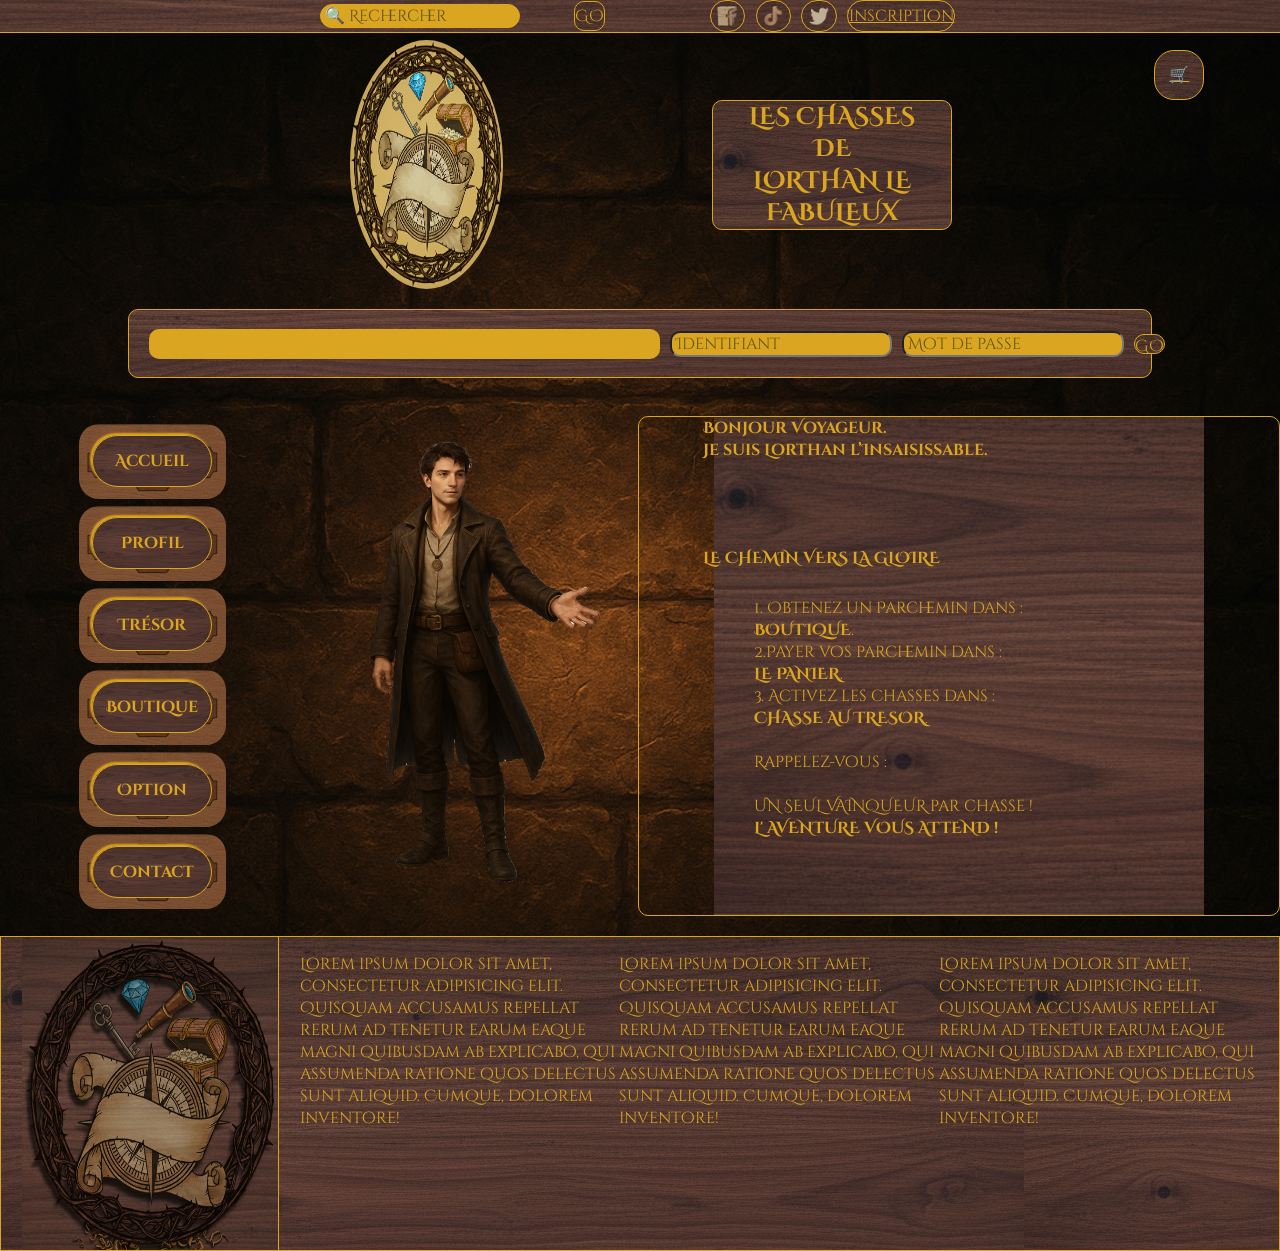
<file: index.html>
<!DOCTYPE html>
<html lang="fr">
  <head>
    <meta charset="UTF-8" />
    <meta name="viewport" content="width=device-width, initial-scale=1.0" />
    <link rel="stylesheet" href="style.css" />
    <script src="index.js" defer></script>
    <link
      id="favIcone"
      rel="shortcut icon"
      href="image/logosansfond_5.png"
      type="image/x-icon"
    />
    <title>Page d'accueil</title>
  </head>

  <body>
    <header>
      <div id="social">
        <div id="rechercher">
          <input
            id="inputRechercher"
            type="text"
            placeholder=" &#128269; Rechercher"
          />
          <button id="buttonRechercher" class="bouttonGo">GO</button>
        </div>
        <div id="bouttonSocial">
          <a
            class="bouttonSocial"
            href="https://www.facebook.com/home.php"
            target="_blank"
            ><img src="image/favfacebook (2).png" alt="img facebook"
          /></a>
          <a
            class="bouttonSocial"
            href="https://www.tiktok.com/home.php"
            target="_blank"
            ><img src="image/favtiktok (2).png" alt="img titok"
          /></a>
          <a
            class="bouttonSocial"
            href="https://www.x.com/home.php"
            target="_blank"
            ><img src="image/favx (2).png" alt="img x"
          /></a>

          <a class="bouttonSocial" id="lienInscription" href="insciption.html"
            >Inscription</a
          >
        </div>
      </div>
      <div id="bandeau">
        <a id="logoLink" href="index.html"
          ><img
            id="logo1"
            src="image/logosansfond_5.png"
            alt="img logo"
            height="250px"
            width="250px"
        /></a>
        <div id="parentTitre">
          <div id="titre1">
            <h1>
              <strong>
                LES CHASSES <br />
                DE <br />
                LORTHAN LE FABULEUX</strong
              >
            </h1>
          </div>
        </div>
      </div>
      <div id="bandeauLog">
        <a class="bouttonSocial" id="lienpanier" href="panier.html">🛒</a>
        <div id="newLetter">
          <output id="outputNewLetter"
            ><div id="trainNewLetter"></div>
            vide</output
          >
        </div>
        <input id="pseudo" type="Identifiant" placeholder=" Identifiant" />
        <input id="password" type="password" placeholder=" Mot de passe" />
        <button id="buttonLogin" class="bouttonGo" type="submit">GO</button>

        <div id="pseudoConfirme"></div>
        <button id="buttonLogout" class="bouttonOut" type="submit">
          Quitter
        </button>
      </div>
    </header>

    <main>
      <div id="coteGauche">
        <nav id="sideMenu">
          <div class="fondBouttonNav">
            <img class="clef" src="image/clef.png" alt="une clef" />
            <a id="button1" class="bouttonNav" href="/index.html"
              ><strong>Accueil</strong></a
            >
          </div>
          <div class="fondBouttonNav">
            <img class="clef" src="image/clef.png" alt="une clef" />
            <a class="bouttonNav" href="/Profil.html"
              ><strong>Profil</strong></a
            >
          </div>
          <div class="fondBouttonNav">
            <img class="clef" src="image/clef.png" alt="une clef" />
            <a id="bouttonChasse" class="bouttonNav" href="/chasseautresor.html"
              ><strong>Trésor</strong></a
            >
          </div>
          <div class="fondBouttonNav">
            <img class="clef" src="image/clef.png" alt="une clef" />
            <a class="bouttonNav" href="/boutique.html"
              ><strong>Boutique</strong></a
            >
          </div>
          <div class="fondBouttonNav">
            <img class="clef" src="image/clef.png" alt="une clef" />
            <a class="bouttonNav" href="/option.html"
              ><strong>Option</strong></a
            >
          </div>
          <div class="fondBouttonNav">
            <img class="clef" src="image/clef.png" alt="une clef" />
            <a class="bouttonNav" href="/contact.html"
              ><strong>Contact</strong></a
            >
          </div>
        </nav>
      </div>
      <div id="corpMenu">
        <img id="imgTexte" src="image/eldranpourintro.png" alt="img LORTHAN" />
        <div id="hautTexte">
          <div id="divtexte">
            <h2 id="introTitre">
              Bonjour Voyageur. <br />
              Je suis Lorthan l’Insaisissable.
            </h2>
            <h3 class="sousTitre">LE CHEMIN VERS LA GLOIRE <br /></h3>
            <p id="introCorps">
              1. Obtenez un Parchemin dans : <br />
              <strong>BOUTIQUE</strong>.<br />
              2.Payer vos parchemin dans : <br />
              <strong>LE PANIER</strong>.<br />
              3. Activez les chasses dans : <br />
              <strong>CHASSE AU TRESOR</strong>.<br /><br />
              Rappelez-vous :<br /><br />
              UN SEUL VAINQUEUR par chasse !<br />
              <strong>L' AVENTURE VOUS ATTEND !</strong>
            </p>
          </div>
        </div>
      </div>
      <div id="sideMenu2">
        <nav id="sideMenu3">
          <div class="fondBouttonNav">
            <a id="button1" class="bouttonNav" href="index.html"
              ><strong>Accueil</strong></a
            >
          </div>
          <div class="fondBouttonNav">
            <a class="bouttonNav" href="Profil.html"><strong>Profil</strong></a>
          </div>
          <div class="fondBouttonNav">
            <a id="bouttonChasse" class="bouttonNav" href="chasseautresor.html"
              ><strong>trésor</strong></a
            >
          </div>
          <div class="fondBouttonNav">
            <a class="bouttonNav" href="boutique.html"
              ><strong>Boutique</strong></a
            >
          </div>
          <div class="fondBouttonNav">
            <a class="bouttonNav" href="option.html"><strong>Option</strong></a>
          </div>
          <div class="fondBouttonNav">
            <a class="bouttonNav" href="contact.html"
              ><strong>Contact</strong></a
            >
          </div>
        </nav>
      </div>
    </main>

    <footer>
      <img id="footerLogo" src="image/fondFotter.png" alt="img logo" />

      <div id="footerCadre">
        <div id="footerTexte">
          <p>
            Lorem ipsum dolor sit amet, consectetur adipisicing elit. Quisquam
            accusamus repellat rerum ad tenetur earum eaque magni quibusdam ab
            explicabo, qui assumenda ratione quos delectus sunt aliquid. Cumque,
            dolorem inventore!
          </p>
          <p>
            Lorem ipsum dolor sit amet, consectetur adipisicing elit. Quisquam
            accusamus repellat rerum ad tenetur earum eaque magni quibusdam ab
            explicabo, qui assumenda ratione quos delectus sunt aliquid. Cumque,
            dolorem inventore!
          </p>
          <p>
            Lorem ipsum dolor sit amet, consectetur adipisicing elit. Quisquam
            accusamus repellat rerum ad tenetur earum eaque magni quibusdam ab
            explicabo, qui assumenda ratione quos delectus sunt aliquid. Cumque,
            dolorem inventore!
          </p>
        </div>
      </div>
    </footer>
  </body>
</html>
</file>
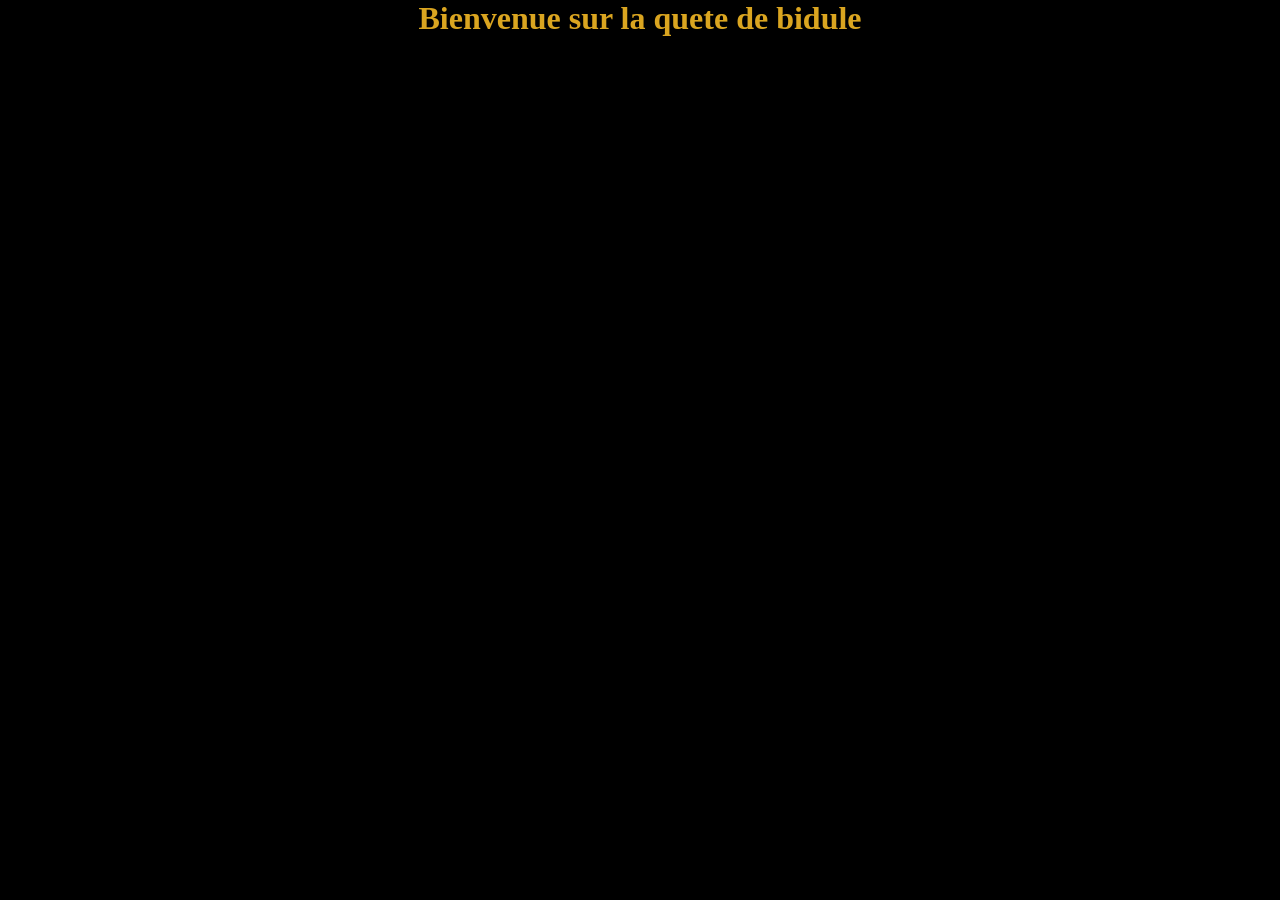
<file: bidule.html>
<!DOCTYPE html>
<html lang="fr">
  <head>
    <meta charset="UTF-8" />
    <meta name="viewport" content="width=device-width, initial-scale=1.0" />
    <link rel="stylesheet" href="stylequete.css" />
    <title>bidule</title>
  </head>
  <body>
    <h1>Bienvenue sur la quete de bidule</h1>
  </body>
</html>
</file>
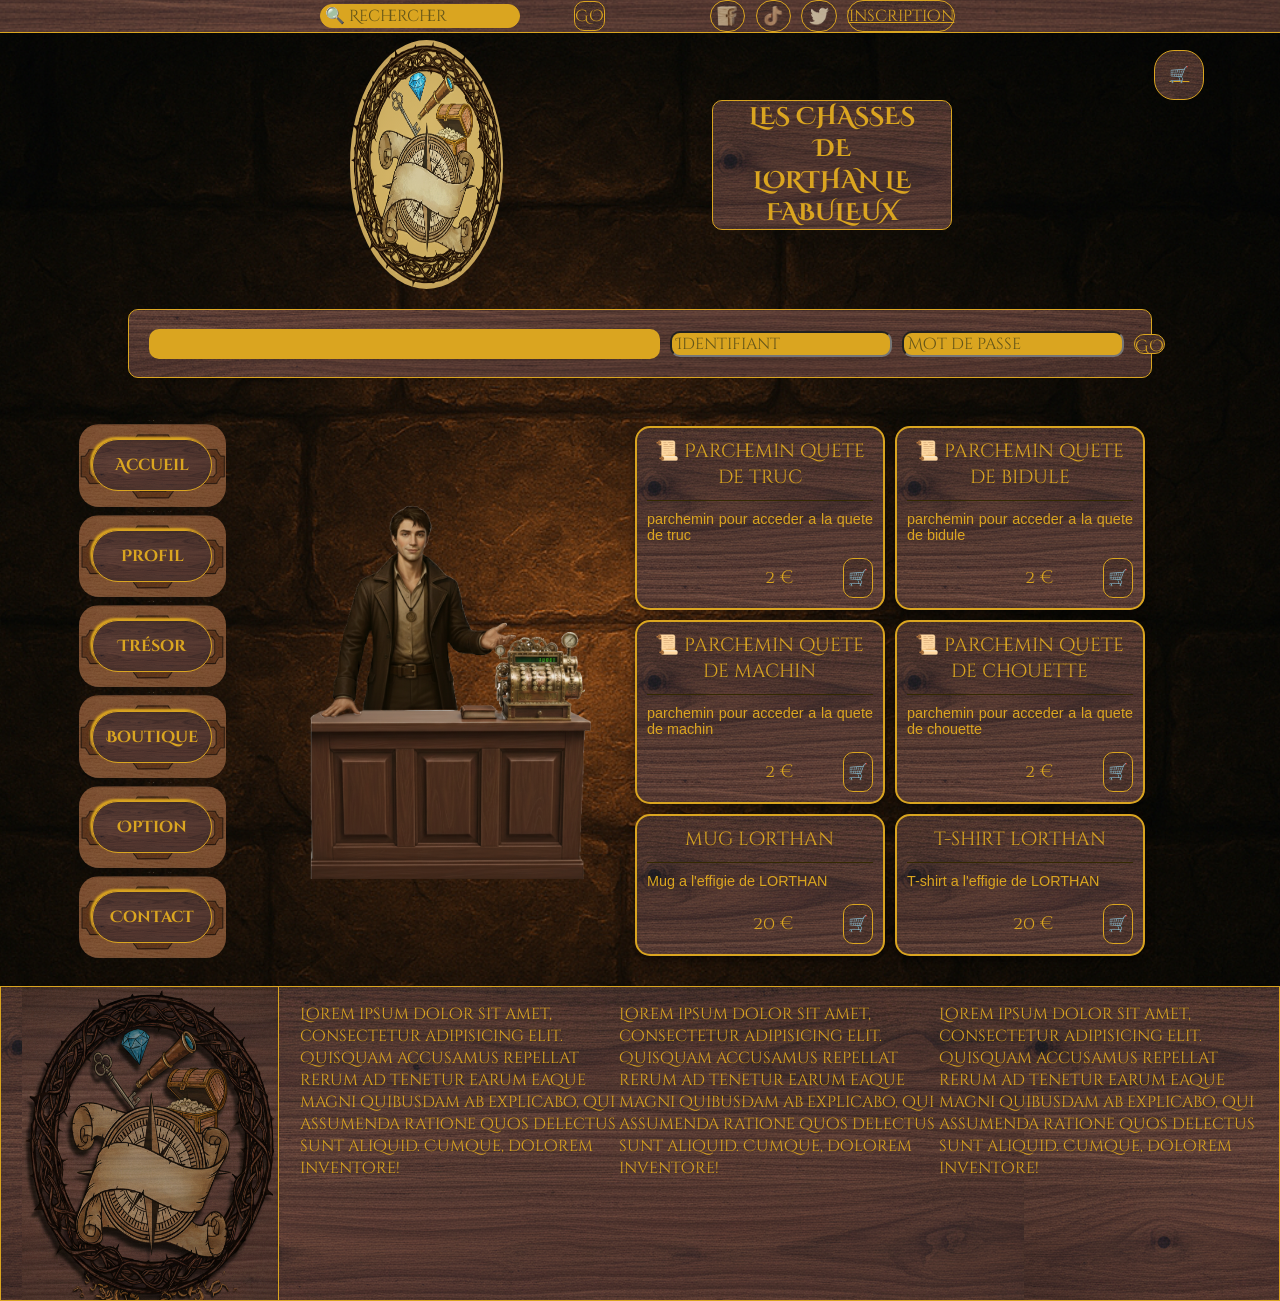
<file: boutique.html>
<!DOCTYPE html>
<html lang="fr">
  <head>
    <meta charset="UTF-8" />
    <meta name="viewport" content="width=device-width, initial-scale=1.0" />
    <link rel="stylesheet" href="style.css" />
    <script src="index.js" defer></script>
    <link
      id="favIcone"
      rel="shortcut icon"
      href="image/logosansfond_5.png"
      type="image/x-icon"
    />
    <title>Boutique</title>
  </head>
  <body>
    <header>
      <div id="social">
        <div id="rechercher">
          <input
            id="inputRechercher"
            type="text"
            placeholder=" &#128269; Rechercher"
          />
          <button id="buttonRechercher" class="bouttonGo">GO</button>
        </div>
        <div id="bouttonSocial">
          <a
            class="bouttonSocial"
            href="https://www.facebook.com/home.php"
            target="_blank"
            ><img src="image/favfacebook (2).png" alt="img facebook"
          /></a>
          <a
            class="bouttonSocial"
            href="https://www.tiktok.com/home.php"
            target="_blank"
            ><img src="image/favtiktok (2).png" alt="img titok"
          /></a>
          <a
            class="bouttonSocial"
            href="https://www.x.com/home.php"
            target="_blank"
            ><img src="image/favx (2).png" alt="img x"
          /></a>

          <a class="bouttonSocial" id="lienInscription" href="insciption.html"
            >Inscription</a
          >
        </div>
      </div>
      <div id="bandeau">
        <a id="logoLink" href="index.html"
          ><img
            id="logo1"
            src="image/logosansfond_5.png"
            alt="img logo"
            height="250px"
            width="250px"
        /></a>
        <div id="parentTitre">
          <div id="titre1">
            <h1>
              <strong>
                LES CHASSES <br />
                DE <br />
                LORTHAN LE FABULEUX</strong
              >
            </h1>
          </div>
        </div>
      </div>
      <div id="bandeauLog">
        <a class="bouttonSocial" id="lienpanier" href="panier.html">🛒</a>
        <div id="newLetter">
          <output id="outputNewLetter"
            ><div id="trainNewLetter"></div>
            vide</output
          >
        </div>
        <input id="pseudo" type="Identifiant" placeholder=" Identifiant" />
        <input id="password" type="password" placeholder=" Mot de passe" />
        <button id="buttonLogin" class="bouttonGo" type="submit">GO</button>

        <div id="pseudoConfirme"></div>
        <button id="buttonLogout" class="bouttonOut" type="submit">
          Quitter
        </button>
      </div>
    </header>

    <main>
      <div id="coteGauche">
        <nav id="sideMenu">
          <div class="fondBouttonNav">
            <img class="clef" src="image/clef.png" alt="une clef" />
            <a id="button1" class="bouttonNav" href="index.html"
              ><strong>Accueil</strong></a
            >
          </div>
          <div class="fondBouttonNav">
            <img class="clef" src="image/clef.png" alt="une clef" />
            <a class="bouttonNav" href="Profil.html"><strong>Profil</strong></a>
          </div>
          <div class="fondBouttonNav">
            <img class="clef" src="image/clef.png" alt="une clef" />
            <a id="bouttonChasse" class="bouttonNav" href="chasseautresor.html"
              ><strong>Trésor</strong></a
            >
          </div>
          <div class="fondBouttonNav">
            <img class="clef" src="image/clef.png" alt="une clef" />
            <a class="bouttonNav" href="boutique.html"
              ><strong>Boutique</strong></a
            >
          </div>
          <div class="fondBouttonNav">
            <img class="clef" src="image/clef.png" alt="une clef" />
            <a class="bouttonNav" href="option.html"><strong>Option</strong></a>
          </div>
          <div class="fondBouttonNav">
            <img class="clef" src="image/clef.png" alt="une clef" />
            <a class="bouttonNav" href="contact.html"
              ><strong>Contact</strong></a
            >
          </div>
        </nav>
      </div>
      <div id="boutiqueCorp">
        <img
          id="boutiqueImg"
          src="image/imageBoutique.png"
          alt="image de LORTHAN"
        />
        <div id="hautDeBoutique">
          <div id="produitsList"></div>
        </div>
      </div>
      <div id="sideMenu2">
        <nav id="sideMenu3">
          <div class="fondBouttonNav">
            <a id="button1" class="bouttonNav" href="index.html"
              ><strong>Accueil</strong></a
            >
          </div>
          <div class="fondBouttonNav">
            <a class="bouttonNav" href="Profil.html"><strong>Profil</strong></a>
          </div>
          <div class="fondBouttonNav">
            <a id="bouttonChasse" class="bouttonNav" href="chasseautresor.html"
              ><strong>Trésor</strong></a
            >
          </div>
          <div class="fondBouttonNav">
            <a class="bouttonNav" href="boutique.html"
              ><strong>Boutique</strong></a
            >
          </div>
          <div class="fondBouttonNav">
            <a class="bouttonNav" href="option.html"><strong>Option</strong></a>
          </div>
          <div class="fondBouttonNav">
            <a class="bouttonNav" href="contact.html"
              ><strong>Contact</strong></a
            >
          </div>
        </nav>
      </div>
    </main>

    <footer>
      <img id="footerLogo" src="image/fondFotter.png" alt="img logo" />

      <div id="footerCadre">
        <div id="footerTexte">
          <p>
            Lorem ipsum dolor sit amet, consectetur adipisicing elit. Quisquam
            accusamus repellat rerum ad tenetur earum eaque magni quibusdam ab
            explicabo, qui assumenda ratione quos delectus sunt aliquid. Cumque,
            dolorem inventore!
          </p>
          <p>
            Lorem ipsum dolor sit amet, consectetur adipisicing elit. Quisquam
            accusamus repellat rerum ad tenetur earum eaque magni quibusdam ab
            explicabo, qui assumenda ratione quos delectus sunt aliquid. Cumque,
            dolorem inventore!
          </p>
          <p>
            Lorem ipsum dolor sit amet, consectetur adipisicing elit. Quisquam
            accusamus repellat rerum ad tenetur earum eaque magni quibusdam ab
            explicabo, qui assumenda ratione quos delectus sunt aliquid. Cumque,
            dolorem inventore!
          </p>
        </div>
      </div>
    </footer>
  </body>
</html>
</file>
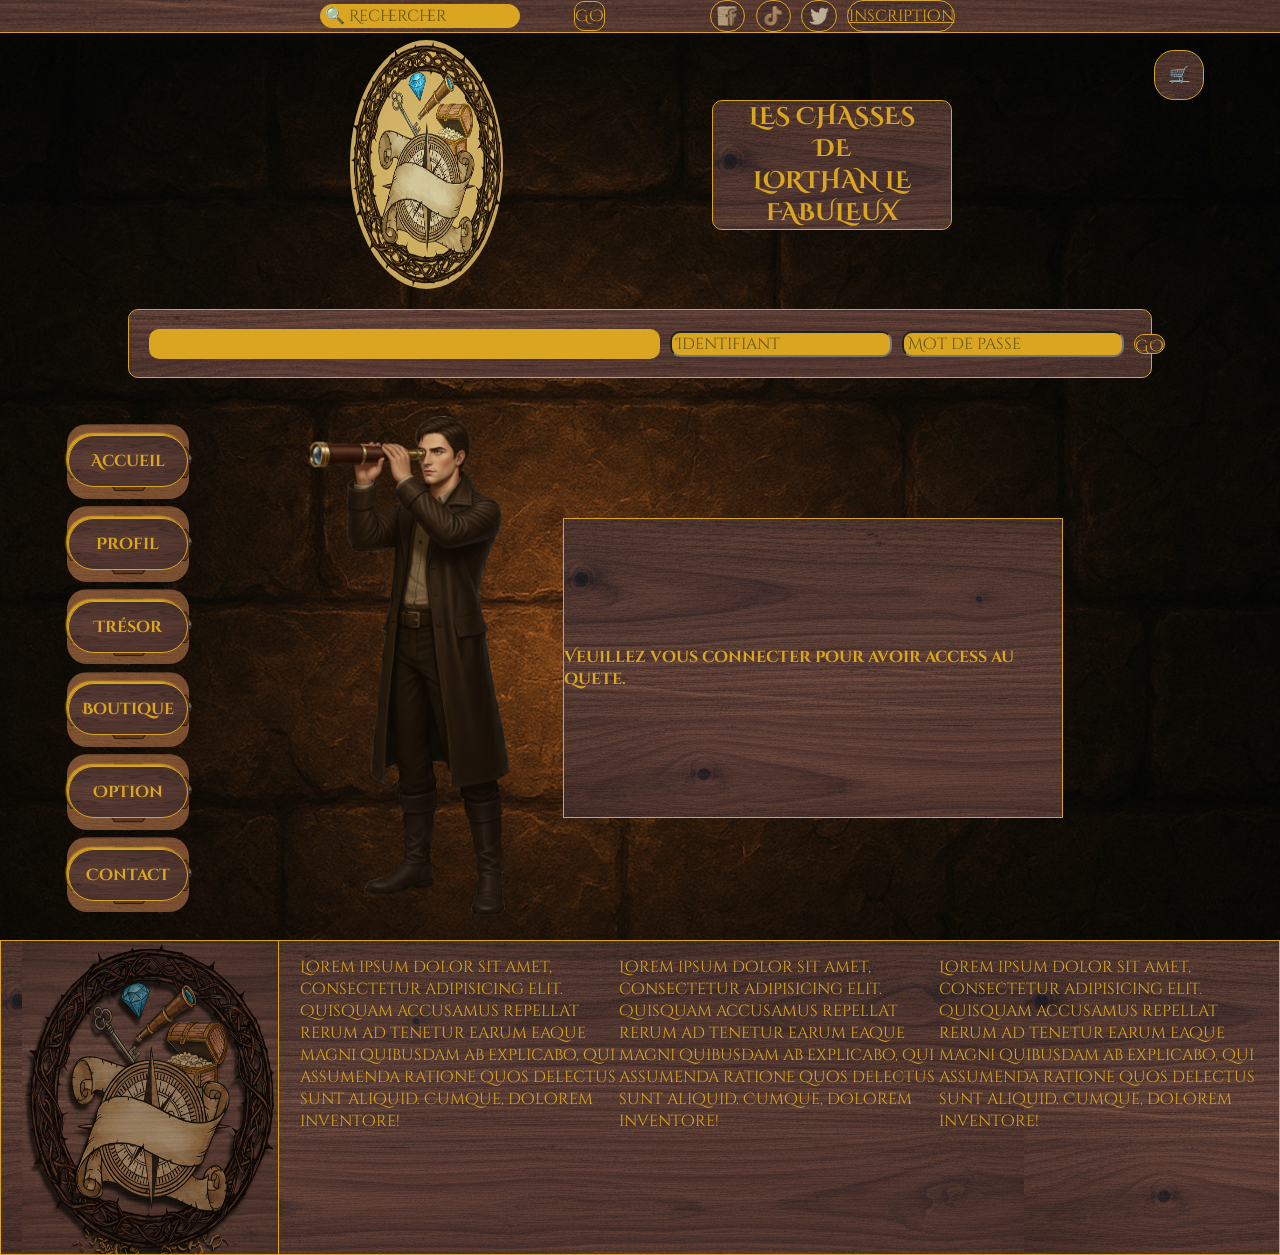
<file: chasseautresor.html>
<!DOCTYPE html>
<html lang="fr">
  <head>
    <meta charset="UTF-8" />
    <meta name="viewport" content="width=device-width, initial-scale=1.0" />
    <link rel="stylesheet" href="style.css" />
    <script src="index.js" defer></script>
    <link
      id="favIcone"
      rel="shortcut icon"
      href="image/logosansfond_5.png"
      type="image/x-icon"
    />
    <title>Les chasses au tresort</title>
  </head>
  <body>
    <header>
      <div id="social">
        <div id="rechercher">
          <input
            id="inputRechercher"
            type="text"
            placeholder=" &#128269; Rechercher"
          />
          <button id="buttonRechercher" class="bouttonGo">GO</button>
        </div>
        <div id="bouttonSocial">
          <a
            class="bouttonSocial"
            href="https://www.facebook.com/home.php"
            target="_blank"
            ><img src="image/favfacebook (2).png" alt="img facebook"
          /></a>
          <a
            class="bouttonSocial"
            href="https://www.tiktok.com/home.php"
            target="_blank"
            ><img src="image/favtiktok (2).png" alt="img titok"
          /></a>
          <a
            class="bouttonSocial"
            href="https://www.x.com/home.php"
            target="_blank"
            ><img src="image/favx (2).png" alt="img x"
          /></a>

          <a class="bouttonSocial" id="lienInscription" href="insciption.html"
            >Inscription</a
          >
        </div>
      </div>
      <div id="bandeau">
        <a id="logoLink" href="index.html"
          ><img
            id="logo1"
            src="image/logosansfond_5.png"
            alt="img logo"
            height="250px"
            width="250px"
        /></a>
        <div id="parentTitre">
          <div id="titre1">
            <h1>
              <strong>
                LES CHASSES <br />
                DE <br />
                LORTHAN LE FABULEUX</strong
              >
            </h1>
          </div>
        </div>
      </div>
      <div id="bandeauLog">
        <a class="bouttonSocial" id="lienpanier" href="panier.html">🛒</a>
        <div id="newLetter">
          <output id="outputNewLetter"
            ><div id="trainNewLetter"></div>
            vide</output
          >
        </div>
        <input id="pseudo" type="Identifiant" placeholder=" Identifiant" />
        <input id="password" type="password" placeholder=" Mot de passe" />
        <button id="buttonLogin" class="bouttonGo" type="submit">GO</button>

        <div id="pseudoConfirme"></div>
        <button id="buttonLogout" class="bouttonOut" type="submit">
          Quitter
        </button>
      </div>
    </header>

    <main>
      <div id="coteGauche">
        <nav id="sideMenu">
          <div class="fondBouttonNav">
            <img class="clef" src="image/clef.png" alt="une clef" />
            <a id="button1" class="bouttonNav" href="index.html"
              ><strong>Accueil</strong></a
            >
          </div>
          <div class="fondBouttonNav">
            <img class="clef" src="image/clef.png" alt="une clef" />
            <a class="bouttonNav" href="Profil.html"><strong>Profil</strong></a>
          </div>
          <div class="fondBouttonNav">
            <img class="clef" src="image/clef.png" alt="une clef" />
            <a id="bouttonChasse" class="bouttonNav" href="chasseautresor.html"
              ><strong>Trésor</strong></a
            >
          </div>
          <div class="fondBouttonNav">
            <img class="clef" src="image/clef.png" alt="une clef" />
            <a class="bouttonNav" href="boutique.html"
              ><strong>Boutique</strong></a
            >
          </div>
          <div class="fondBouttonNav">
            <img class="clef" src="image/clef.png" alt="une clef" />
            <a class="bouttonNav" href="option.html"><strong>Option</strong></a>
          </div>
          <div class="fondBouttonNav">
            <img class="clef" src="image/clef.png" alt="une clef" />
            <a class="bouttonNav" href="contact.html"
              ><strong>Contact</strong></a
            >
          </div>
        </nav>
      </div>
      <div id="chasseCorp">
        <img
          id="chasseImage"
          src="image/chasseImage.png"
          alt="image de lorthan"
        />
        <div id="chasseDiv"></div>
        <div id="pourTel">
          <div id="fondPourTel">
            <p>NON ACCECIBLE DEPUIS UN TEL</p>
          </div>
        </div>
        <div id="sideMenu2">
          <nav id="sideMenu3">
            <div class="fondBouttonNav">
              <a id="button1" class="bouttonNav" href="index.html"
                ><strong>Accueil</strong></a
              >
            </div>
            <div class="fondBouttonNav">
              <a class="bouttonNav" href="Profil.html"
                ><strong>Profil</strong></a
              >
            </div>
            <div class="fondBouttonNav">
              <a
                id="bouttonChasse"
                class="bouttonNav"
                href="chasseautresor.html"
                ><strong>Trésor</strong></a
              >
            </div>
            <div class="fondBouttonNav">
              <a class="bouttonNav" href="boutique.html"
                ><strong>Boutique</strong></a
              >
            </div>
            <div class="fondBouttonNav">
              <a class="bouttonNav" href="option.html"
                ><strong>Option</strong></a
              >
            </div>
            <div class="fondBouttonNav">
              <a class="bouttonNav" href="contact.html"
                ><strong>Contact</strong></a
              >
            </div>
          </nav>
        </div>
      </div>
    </main>

    <footer>
      <img id="footerLogo" src="image/fondFotter.png" alt="img logo" />

      <div id="footerCadre">
        <div id="footerTexte">
          <p>
            Lorem ipsum dolor sit amet, consectetur adipisicing elit. Quisquam
            accusamus repellat rerum ad tenetur earum eaque magni quibusdam ab
            explicabo, qui assumenda ratione quos delectus sunt aliquid. Cumque,
            dolorem inventore!
          </p>
          <p>
            Lorem ipsum dolor sit amet, consectetur adipisicing elit. Quisquam
            accusamus repellat rerum ad tenetur earum eaque magni quibusdam ab
            explicabo, qui assumenda ratione quos delectus sunt aliquid. Cumque,
            dolorem inventore!
          </p>
          <p>
            Lorem ipsum dolor sit amet, consectetur adipisicing elit. Quisquam
            accusamus repellat rerum ad tenetur earum eaque magni quibusdam ab
            explicabo, qui assumenda ratione quos delectus sunt aliquid. Cumque,
            dolorem inventore!
          </p>
        </div>
      </div>
    </footer>
  </body>
</html>
</file>
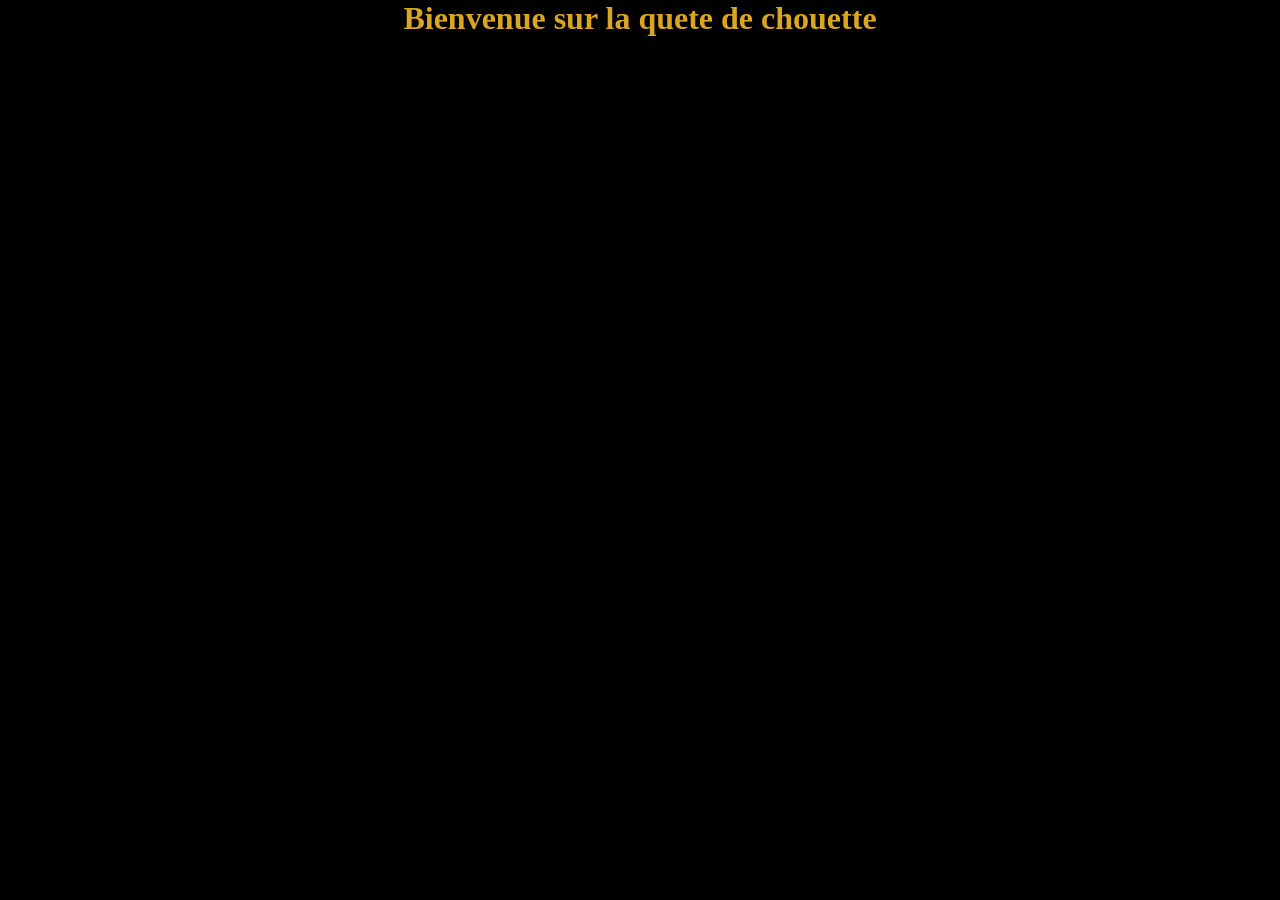
<file: chouette.html>
<!DOCTYPE html>
<html lang="fr">
  <head>
    <meta charset="UTF-8" />
    <meta name="viewport" content="width=device-width, initial-scale=1.0" />
    <link rel="stylesheet" href="stylequete.css" />
    <title>chouette</title>
  </head>
  <body>
    <h1>Bienvenue sur la quete de chouette</h1>
  </body>
</html>
</file>
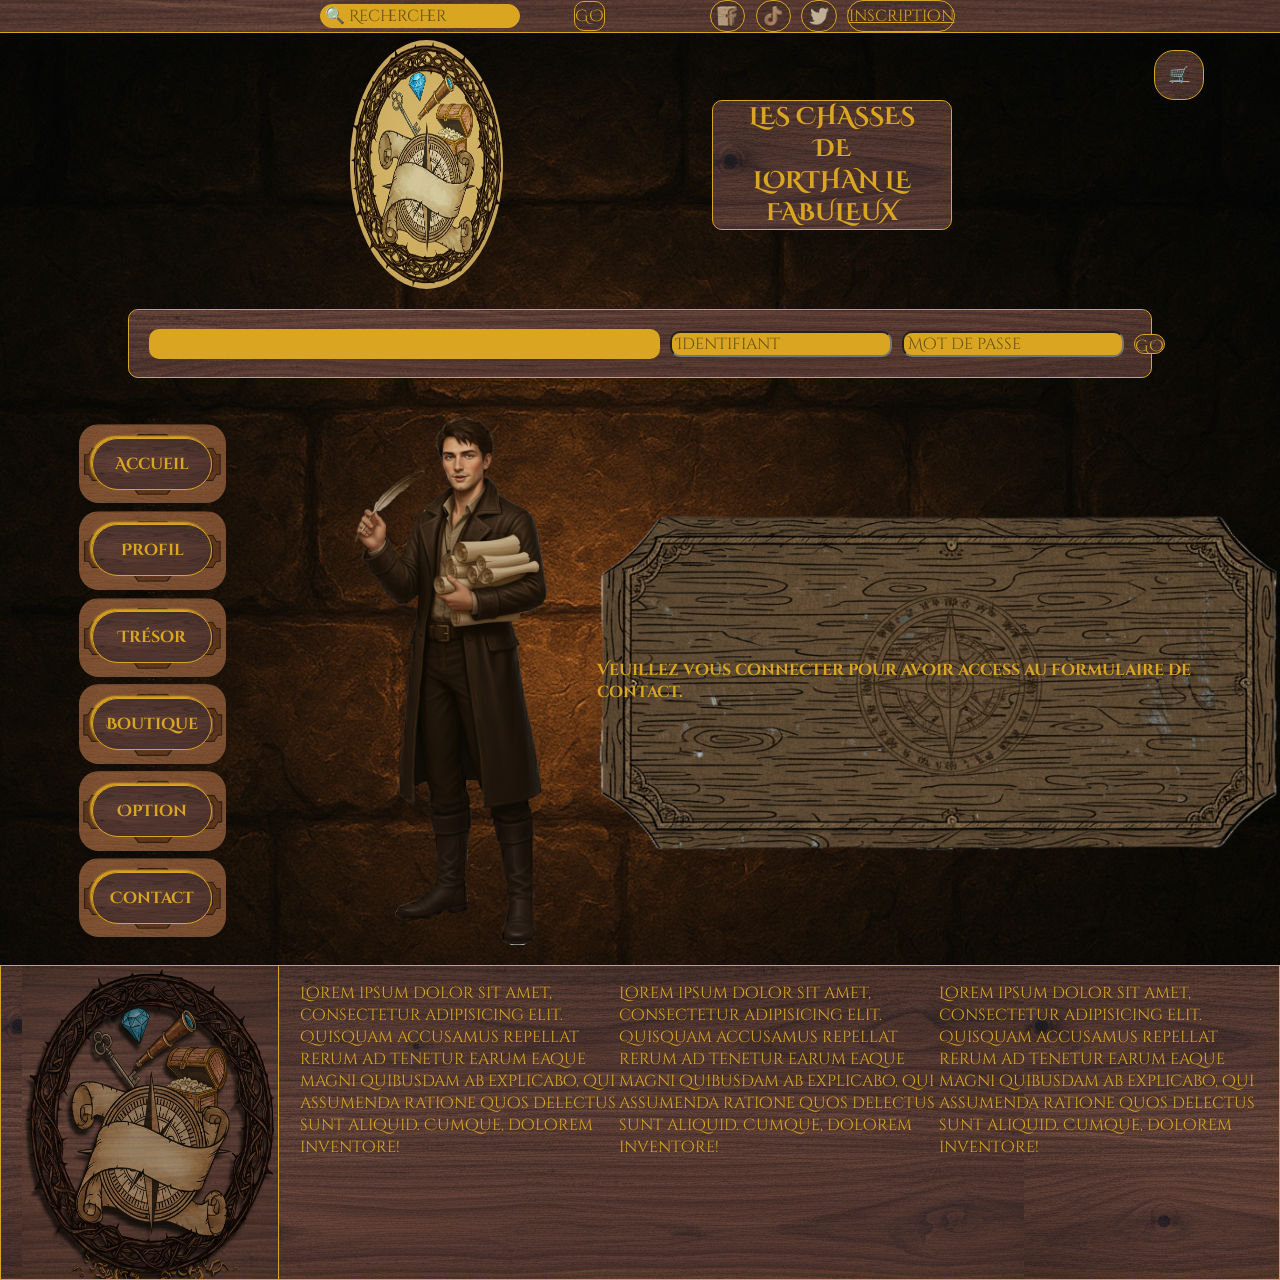
<file: contact.html>
<!DOCTYPE html>
<html lang="fr">
  <head>
    <meta charset="UTF-8" />
    <meta name="viewport" content="width=device-width, initial-scale=1.0" />
    <link rel="stylesheet" href="style.css" />
    <script src="index.js" defer></script>
    <link
      id="favIcone"
      rel="shortcut icon"
      href="image/logosansfond_5.png"
      type="image/x-icon"
    />
    <title>Contact</title>
  </head>
  <body>
    <header>
      <div id="social">
        <div id="rechercher">
          <input
            id="inputRechercher"
            type="text"
            placeholder=" &#128269; Rechercher"
          />
          <button id="buttonRechercher" class="bouttonGo">GO</button>
        </div>
        <div id="bouttonSocial">
          <a
            class="bouttonSocial"
            href="https://www.facebook.com/home.php"
            target="_blank"
            ><img src="image/favfacebook (2).png" alt="img facebook"
          /></a>
          <a
            class="bouttonSocial"
            href="https://www.tiktok.com/home.php"
            target="_blank"
            ><img src="image/favtiktok (2).png" alt="img titok"
          /></a>
          <a
            class="bouttonSocial"
            href="https://www.x.com/home.php"
            target="_blank"
            ><img src="image/favx (2).png" alt="img x"
          /></a>

          <a class="bouttonSocial" id="lienInscription" href="insciption.html"
            >Inscription</a
          >
        </div>
      </div>
      <div id="bandeau">
        <a id="logoLink" href="index.html"
          ><img
            id="logo1"
            src="image/logosansfond_5.png"
            alt="img logo"
            height="250px"
            width="250px"
        /></a>
        <div id="parentTitre">
          <div id="titre1">
            <h1>
              <strong>
                LES CHASSES <br />
                DE <br />
                LORTHAN LE FABULEUX</strong
              >
            </h1>
          </div>
        </div>
      </div>
      <div id="bandeauLog">
        <a class="bouttonSocial" id="lienpanier" href="panier.html">🛒</a>
        <div id="newLetter">
          <output id="outputNewLetter"
            ><div id="trainNewLetter"></div>
            vide</output
          >
        </div>
        <input id="pseudo" type="Identifiant" placeholder=" Identifiant" />
        <input id="password" type="password" placeholder=" Mot de passe" />
        <button id="buttonLogin" class="bouttonGo" type="submit">GO</button>

        <div id="pseudoConfirme"></div>
        <button id="buttonLogout" class="bouttonOut" type="submit">
          Quitter
        </button>
      </div>
    </header>

    <main>
      <div id="coteGauche">
        <nav id="sideMenu">
          <div class="fondBouttonNav">
            <img class="clef" src="image/clef.png" alt="une clef" />
            <a id="button1" class="bouttonNav" href="index.html"
              ><strong>Accueil</strong></a
            >
          </div>
          <div class="fondBouttonNav">
            <img class="clef" src="image/clef.png" alt="une clef" />
            <a class="bouttonNav" href="Profil.html"><strong>Profil</strong></a>
          </div>
          <div class="fondBouttonNav">
            <img class="clef" src="image/clef.png" alt="une clef" />
            <a id="bouttonChasse" class="bouttonNav" href="chasseautresor.html"
              ><strong>Trésor</strong></a
            >
          </div>
          <div class="fondBouttonNav">
            <img class="clef" src="image/clef.png" alt="une clef" />
            <a class="bouttonNav" href="boutique.html"
              ><strong>Boutique</strong></a
            >
          </div>
          <div class="fondBouttonNav">
            <img class="clef" src="image/clef.png" alt="une clef" />
            <a class="bouttonNav" href="option.html"><strong>Option</strong></a>
          </div>
          <div class="fondBouttonNav">
            <img class="clef" src="image/clef.png" alt="une clef" />
            <a class="bouttonNav" href="contact.html"
              ><strong>Contact</strong></a
            >
          </div>
        </nav>
      </div>
      <div id="contactCorp">
        <img
          id="contactImg"
          src="image/imageContact.png"
          alt="image de LORTHAN"
        />
        <div id="formulaire"></div>
      </div>
      <div id="sideMenu2">
        <nav id="sideMenu3">
          <div class="fondBouttonNav">
            <a id="button1" class="bouttonNav" href="index.html"
              ><strong>Accueil</strong></a
            >
          </div>
          <div class="fondBouttonNav">
            <a class="bouttonNav" href="Profil.html"><strong>Profil</strong></a>
          </div>
          <div class="fondBouttonNav">
            <a id="bouttonChasse" class="bouttonNav" href="chasseautresor.html"
              ><strong>Trésor</strong></a
            >
          </div>
          <div class="fondBouttonNav">
            <a class="bouttonNav" href="boutique.html"
              ><strong>Boutique</strong></a
            >
          </div>
          <div class="fondBouttonNav">
            <a class="bouttonNav" href="option.html"><strong>Option</strong></a>
          </div>
          <div class="fondBouttonNav">
            <a class="bouttonNav" href="contact.html"
              ><strong>Contact</strong></a
            >
          </div>
        </nav>
      </div>
    </main>

    <footer>
      <img id="footerLogo" src="image/fondFotter.png" alt="img logo" />

      <div id="footerCadre">
        <div id="footerTexte">
          <p>
            Lorem ipsum dolor sit amet, consectetur adipisicing elit. Quisquam
            accusamus repellat rerum ad tenetur earum eaque magni quibusdam ab
            explicabo, qui assumenda ratione quos delectus sunt aliquid. Cumque,
            dolorem inventore!
          </p>
          <p>
            Lorem ipsum dolor sit amet, consectetur adipisicing elit. Quisquam
            accusamus repellat rerum ad tenetur earum eaque magni quibusdam ab
            explicabo, qui assumenda ratione quos delectus sunt aliquid. Cumque,
            dolorem inventore!
          </p>
          <p>
            Lorem ipsum dolor sit amet, consectetur adipisicing elit. Quisquam
            accusamus repellat rerum ad tenetur earum eaque magni quibusdam ab
            explicabo, qui assumenda ratione quos delectus sunt aliquid. Cumque,
            dolorem inventore!
          </p>
        </div>
      </div>
    </footer>
  </body>
</html>
</file>
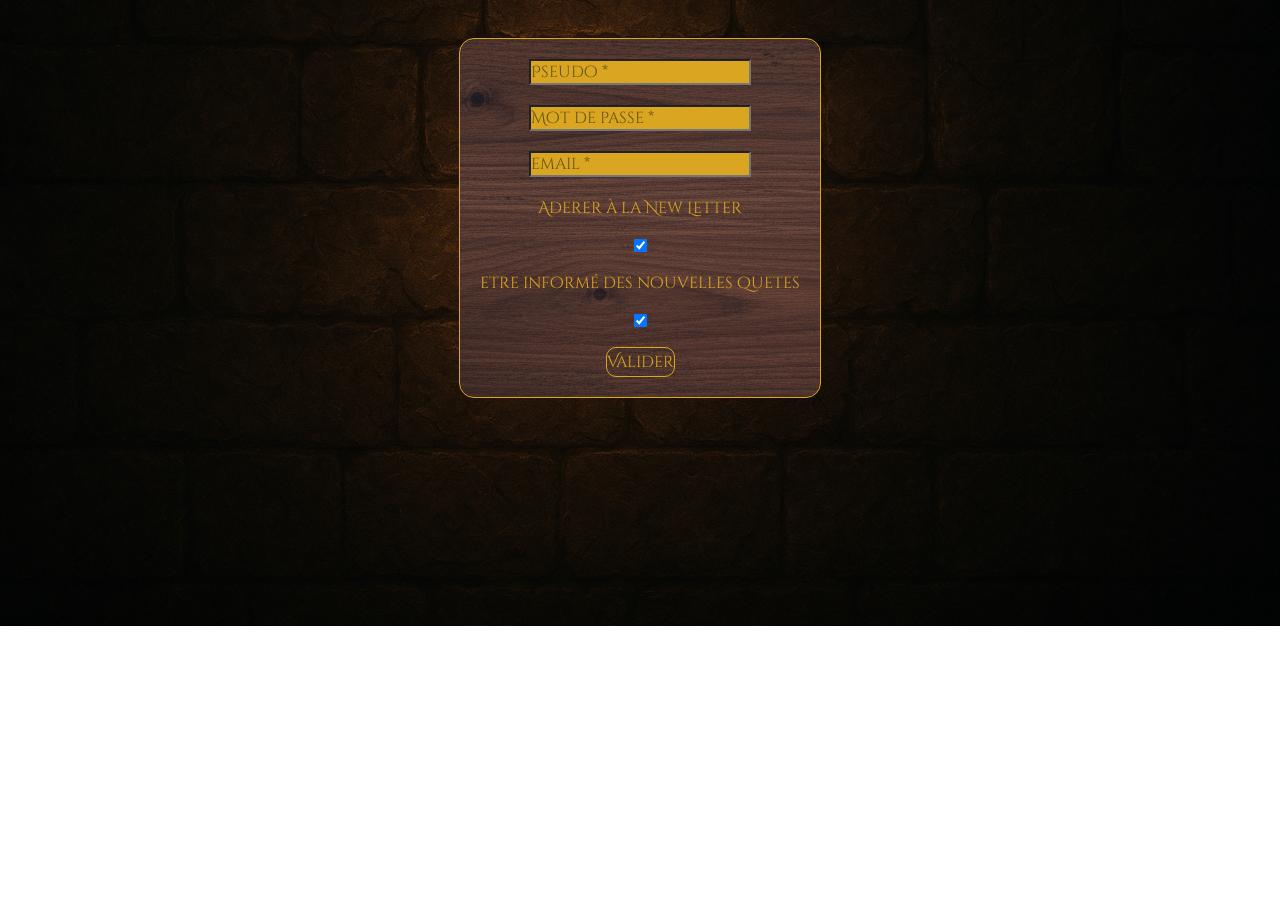
<file: insciption.html>
<!DOCTYPE html>
<html lang="fr">
  <head>
    <meta charset="UTF-8" />
    <meta name="viewport" content="width=device-width, initial-scale=1.0" />
    <link rel="stylesheet" href="style.css" />
    <script src="index.js" defer></script>
    <link
      id="favIcone"
      rel="shortcut icon"
      href="image/logosansfond_5.png"
      type="image/x-icon"
    />
    <title>inscription</title>
  </head>
  <body>
    <main id="mainInscription">
      <div id="inscription"></div>
    </main>
  </body>
</html>
</file>
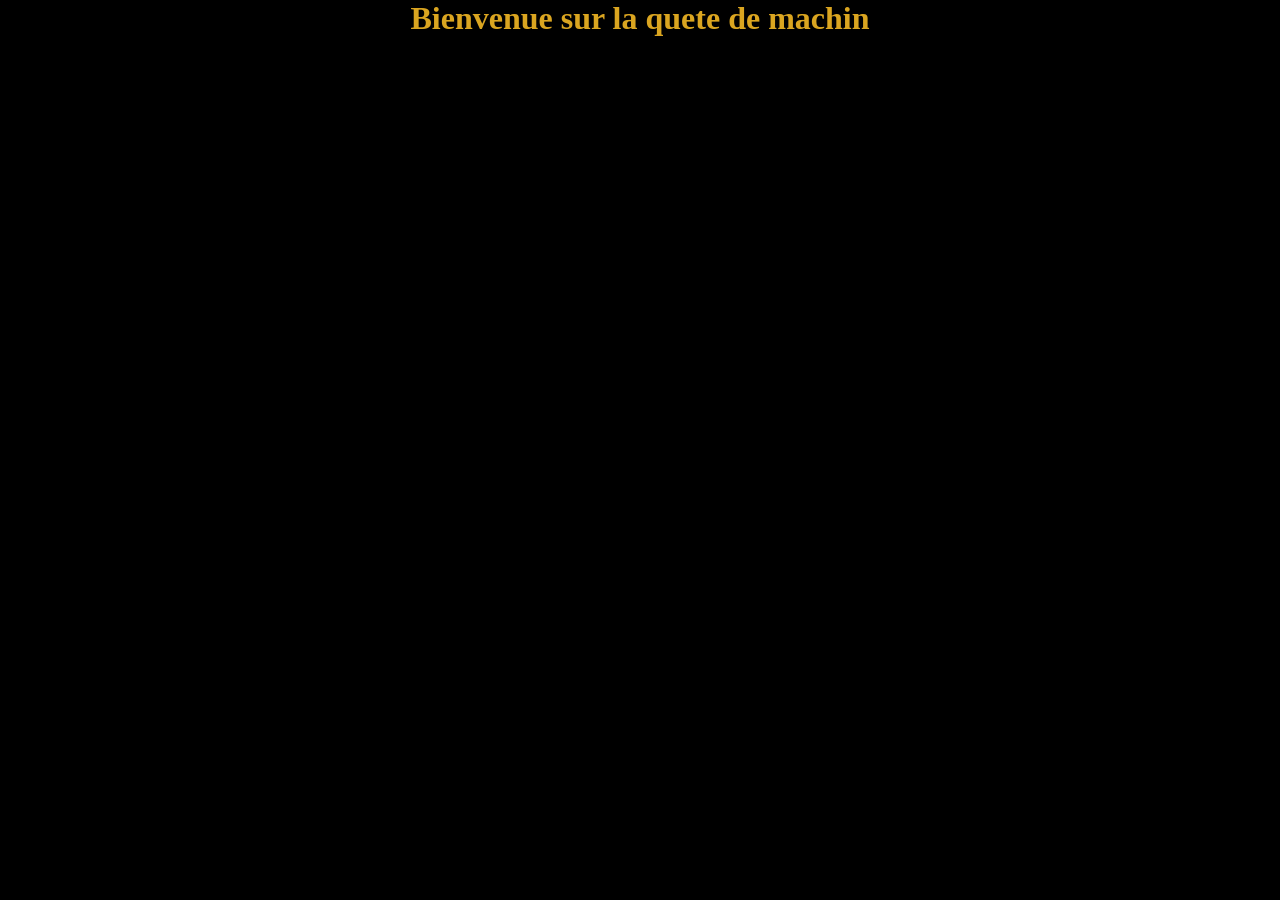
<file: machin.html>
<!DOCTYPE html>
<html lang="fr">
  <head>
    <meta charset="UTF-8" />
    <meta name="viewport" content="width=device-width, initial-scale=1.0" />
    <link rel="stylesheet" href="stylequete.css" />
    <title>machin</title>
  </head>
  <body>
    <h1>Bienvenue sur la quete de machin</h1>
  </body>
</html>
</file>
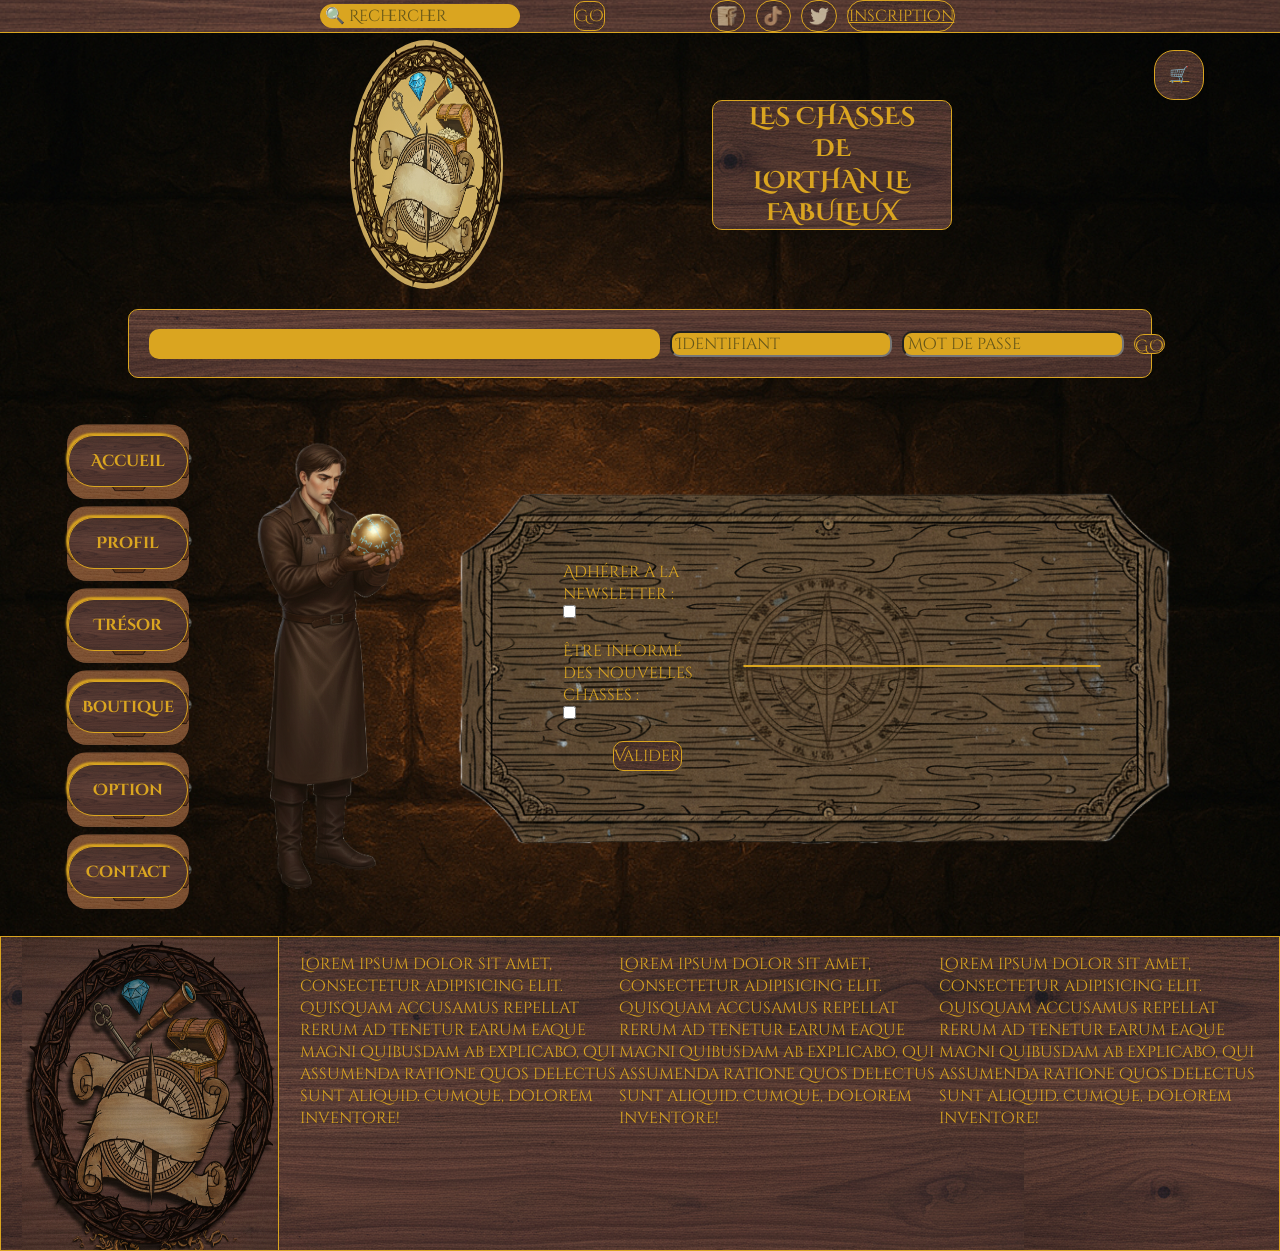
<file: option.html>
<!DOCTYPE html>
<html lang="fr">
  <head>
    <meta charset="UTF-8" />
    <meta name="viewport" content="width=device-width, initial-scale=1.0" />
    <link rel="stylesheet" href="style.css" />
    <script src="index.js" defer></script>
    <link
      id="favIcone"
      rel="shortcut icon"
      href="image/logosansfond_5.png"
      type="image/x-icon"
    />
    <title>Option</title>
  </head>
  <body>
    <header>
      <div id="social">
        <div id="rechercher">
          <input
            id="inputRechercher"
            type="text"
            placeholder=" &#128269; Rechercher"
          />
          <button id="buttonRechercher" class="bouttonGo">GO</button>
        </div>
        <div id="bouttonSocial">
          <a
            class="bouttonSocial"
            href="https://www.facebook.com/home.php"
            target="_blank"
            ><img src="image/favfacebook (2).png" alt="img facebook"
          /></a>
          <a
            class="bouttonSocial"
            href="https://www.tiktok.com/home.php"
            target="_blank"
            ><img src="image/favtiktok (2).png" alt="img titok"
          /></a>
          <a
            class="bouttonSocial"
            href="https://www.x.com/home.php"
            target="_blank"
            ><img src="image/favx (2).png" alt="img x"
          /></a>

          <a class="bouttonSocial" id="lienInscription" href="insciption.html"
            >Inscription</a
          >
        </div>
      </div>
      <div id="bandeau">
        <a id="logoLink" href="index.html"
          ><img
            id="logo1"
            src="image/logosansfond_5.png"
            alt="img logo"
            height="250px"
            width="250px"
        /></a>
        <div id="parentTitre">
          <div id="titre1">
            <h1>
              <strong>
                LES CHASSES <br />
                DE <br />
                LORTHAN LE FABULEUX</strong
              >
            </h1>
          </div>
        </div>
      </div>
      <div id="bandeauLog">
        <a class="bouttonSocial" id="lienpanier" href="panier.html">🛒</a>
        <div id="newLetter">
          <output id="outputNewLetter"
            ><div id="trainNewLetter"></div>
            vide</output
          >
        </div>
        <input id="pseudo" type="Identifiant" placeholder=" Identifiant" />
        <input id="password" type="password" placeholder=" Mot de passe" />
        <button id="buttonLogin" class="bouttonGo" type="submit">GO</button>

        <div id="pseudoConfirme"></div>
        <button id="buttonLogout" class="bouttonOut" type="submit">
          Quitter
        </button>
      </div>
    </header>

    <main>
      <div id="coteGauche">
        <nav id="sideMenu">
          <div class="fondBouttonNav">
            <img class="clef" src="image/clef.png" alt="une clef" />
            <a id="button1" class="bouttonNav" href="index.html"
              ><strong>Accueil</strong></a
            >
          </div>
          <div class="fondBouttonNav">
            <img class="clef" src="image/clef.png" alt="une clef" />
            <a class="bouttonNav" href="Profil.html"><strong>Profil</strong></a>
          </div>
          <div class="fondBouttonNav">
            <img class="clef" src="image/clef.png" alt="une clef" />
            <a id="bouttonChasse" class="bouttonNav" href="chasseautresor.html"
              ><strong>Trésor</strong></a
            >
          </div>
          <div class="fondBouttonNav">
            <img class="clef" src="image/clef.png" alt="une clef" />
            <a class="bouttonNav" href="boutique.html"
              ><strong>Boutique</strong></a
            >
          </div>
          <div class="fondBouttonNav">
            <img class="clef" src="image/clef.png" alt="une clef" />
            <a class="bouttonNav" href="option.html"><strong>Option</strong></a>
          </div>
          <div class="fondBouttonNav">
            <img class="clef" src="image/clef.png" alt="une clef" />
            <a class="bouttonNav" href="contact.html"
              ><strong>Contact</strong></a
            >
          </div>
        </nav>
      </div>
      <div id="optionCorp">
        <img
          id="optionImg"
          src="image/optionImage.png"
          alt="Image de Lorthan"
        />
        <div id="optionItem">
          <div
            id="optionForm"
            action="DATA/traitement_options.php"
            method="post"
          >
            <label for="choix1">Adhérer à la newsletter :</label>
            <input
              class="checkbox"
              type="checkbox"
              id="choix1"
              name="newsletter_adhesion"
            />
            <br />
            <label for="choix2">Être informé des nouvelles chasses :</label>
            <input
              class="checkbox"
              type="checkbox"
              id="choix2"
              name="info_chasse"
            />
            <br />
            <button id="boutonOption" type="submit">Valider</button>
          </div>
          <div id="API"></div>
        </div>
      </div>
      <div id="sideMenu2">
        <nav id="sideMenu3">
          <div class="fondBouttonNav">
            <a id="button1" class="bouttonNav" href="index.html"
              ><strong>Accueil</strong></a
            >
          </div>
          <div class="fondBouttonNav">
            <a class="bouttonNav" href="Profil.html"><strong>Profil</strong></a>
          </div>
          <div class="fondBouttonNav">
            <a id="bouttonChasse" class="bouttonNav" href="chasseautresor.html"
              ><strong>Trésor</strong></a
            >
          </div>
          <div class="fondBouttonNav">
            <a class="bouttonNav" href="boutique.html"
              ><strong>Boutique</strong></a
            >
          </div>
          <div class="fondBouttonNav">
            <a class="bouttonNav" href="option.html"><strong>Option</strong></a>
          </div>
          <div class="fondBouttonNav">
            <a class="bouttonNav" href="contact.html"
              ><strong>Contact</strong></a
            >
          </div>
        </nav>
      </div>
    </main>

    <footer>
      <img id="footerLogo" src="image/fondFotter.png" alt="img logo" />

      <div id="footerCadre">
        <div id="footerTexte">
          <p>
            Lorem ipsum dolor sit amet, consectetur adipisicing elit. Quisquam
            accusamus repellat rerum ad tenetur earum eaque magni quibusdam ab
            explicabo, qui assumenda ratione quos delectus sunt aliquid. Cumque,
            dolorem inventore!
          </p>
          <p>
            Lorem ipsum dolor sit amet, consectetur adipisicing elit. Quisquam
            accusamus repellat rerum ad tenetur earum eaque magni quibusdam ab
            explicabo, qui assumenda ratione quos delectus sunt aliquid. Cumque,
            dolorem inventore!
          </p>
          <p>
            Lorem ipsum dolor sit amet, consectetur adipisicing elit. Quisquam
            accusamus repellat rerum ad tenetur earum eaque magni quibusdam ab
            explicabo, qui assumenda ratione quos delectus sunt aliquid. Cumque,
            dolorem inventore!
          </p>
        </div>
      </div>
    </footer>
  </body>
</html>
</file>
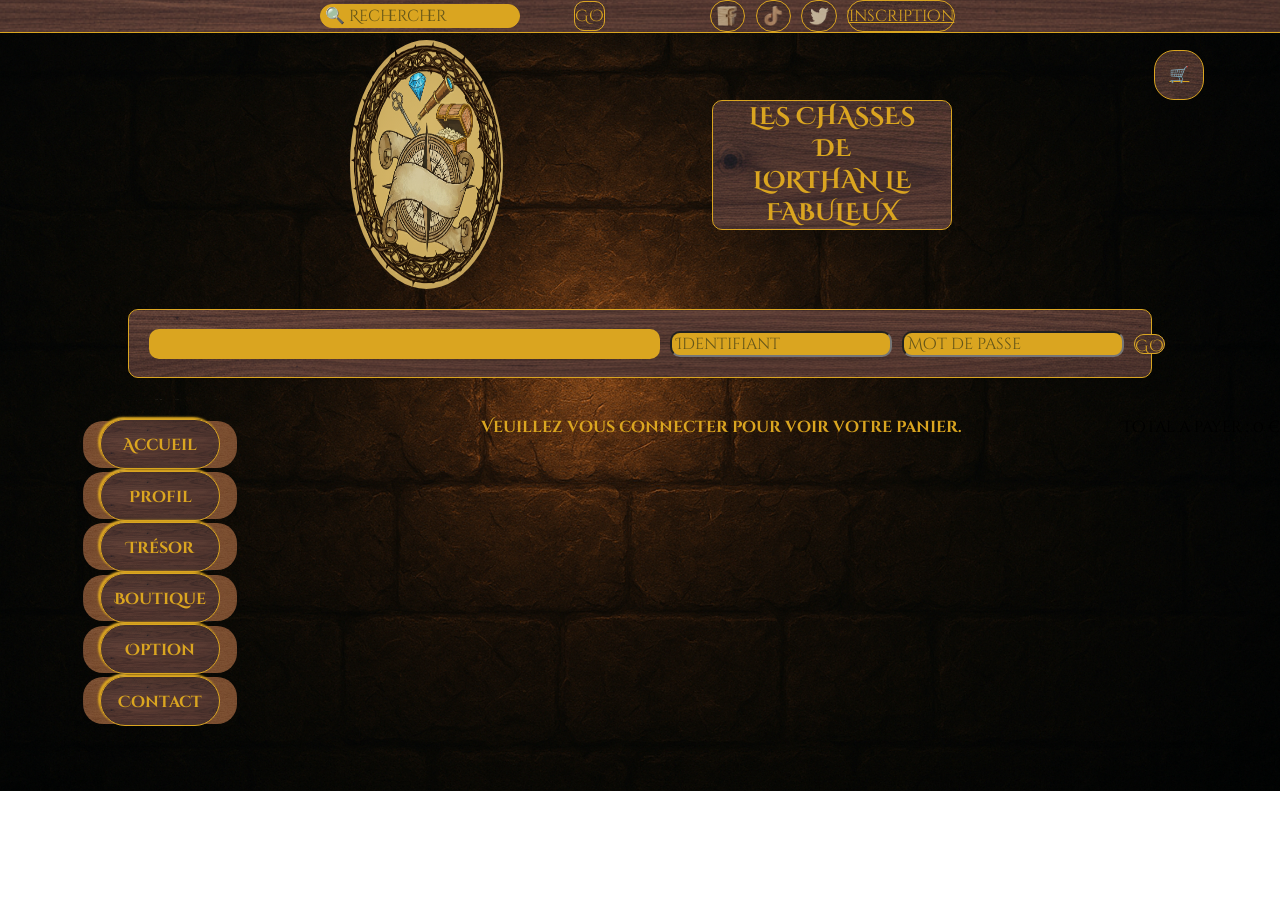
<file: panier.html>
<!DOCTYPE html>
<html lang="fr">
  <head>
    <meta charset="UTF-8" />
    <meta name="viewport" content="width=device-width, initial-scale=1.0" />
    <link rel="stylesheet" href="style.css" />
    <script src="index.js" defer></script>
    <title>panier</title>
  </head>

  <body>
    <header>
      <div id="social">
        <div id="rechercher">
          <input
            id="inputRechercher"
            type="text"
            placeholder=" &#128269; Rechercher"
          />
          <button id="buttonRechercher" class="bouttonGo">GO</button>
        </div>
        <div id="bouttonSocial">
          <a
            class="bouttonSocial"
            href="https://www.facebook.com/home.php"
            target="_blank"
            ><img src="image/favfacebook (2).png" alt="img facebook"
          /></a>
          <a
            class="bouttonSocial"
            href="https://www.tiktok.com/home.php"
            target="_blank"
            ><img src="image/favtiktok (2).png" alt="img titok"
          /></a>
          <a
            class="bouttonSocial"
            href="https://www.x.com/home.php"
            target="_blank"
            ><img src="image/favx (2).png" alt="img x"
          /></a>
          <a class="bouttonSocial" id="lienpanier" href="panier.html">🛒</a>
          <a class="bouttonSocial" id="lienInscription" href="insciption.html"
            >Inscription</a
          >
        </div>
      </div>
      <div id="bandeau">
        <a id="logoLink" href="index.html"
          ><img
            id="logo1"
            src="image/logosansfond_5.png"
            alt="img logo"
            height="250px"
            width="250px"
        /></a>
        <div id="parentTitre">
          <div id="titre1">
            <h1>
              <strong>
                LES CHASSES <br />
                DE <br />
                LORTHAN LE FABULEUX</strong
              >
            </h1>
          </div>
        </div>
      </div>
      <div id="bandeauLog">
        <div id="newLetter">
          <output id="outputNewLetter"
            ><div id="trainNewLetter"></div>
            vide</output
          >
        </div>
        <input id="pseudo" type="Identifiant" placeholder=" Identifiant" />
        <input id="password" type="password" placeholder=" Mot de passe" />
        <button id="buttonLogin" class="bouttonGo" type="submit">GO</button>

        <div id="pseudoConfirme"></div>
        <button id="buttonLogout" class="bouttonOut" type="submit">
          Quitter
        </button>
      </div>
    </header>

    <main>
      <div id="coteGauche">
        <nav id="sideMenu">
          <div class="fondBouttonNav">
            <img class="clef" src="image/clef.png" alt="une clef" />
            <a id="button1" class="bouttonNav" href="index.html"
              ><strong>Accueil</strong></a
            >
          </div>
          <div class="fondBouttonNav">
            <img class="clef" src="image/clef.png" alt="une clef" />
            <a class="bouttonNav" href="Profil.html"><strong>Profil</strong></a>
          </div>
          <div class="fondBouttonNav">
            <img class="clef" src="image/clef.png" alt="une clef" />
            <a id="bouttonChasse" class="bouttonNav" href="chasseautresor.html"
              ><strong>Trésor</strong></a
            >
          </div>
          <div class="fondBouttonNav">
            <img class="clef" src="image/clef.png" alt="une clef" />
            <a class="bouttonNav" href="boutique.html"
              ><strong>Boutique</strong></a
            >
          </div>
          <div class="fondBouttonNav">
            <img class="clef" src="image/clef.png" alt="une clef" />
            <a class="bouttonNav" href="option.html"><strong>Option</strong></a>
          </div>
          <div class="fondBouttonNav">
            <img class="clef" src="image/clef.png" alt="une clef" />
            <a class="bouttonNav" href="contact.html"
              ><strong>Contact</strong></a
            >
          </div>
        </nav>
      </div>

      <div id="panier"></div>
      <button id="boutonPayer" style="display: none">Payer ma commande</button>
      <div id="total"></div>
    </main>
  </body>
</html>
</file>
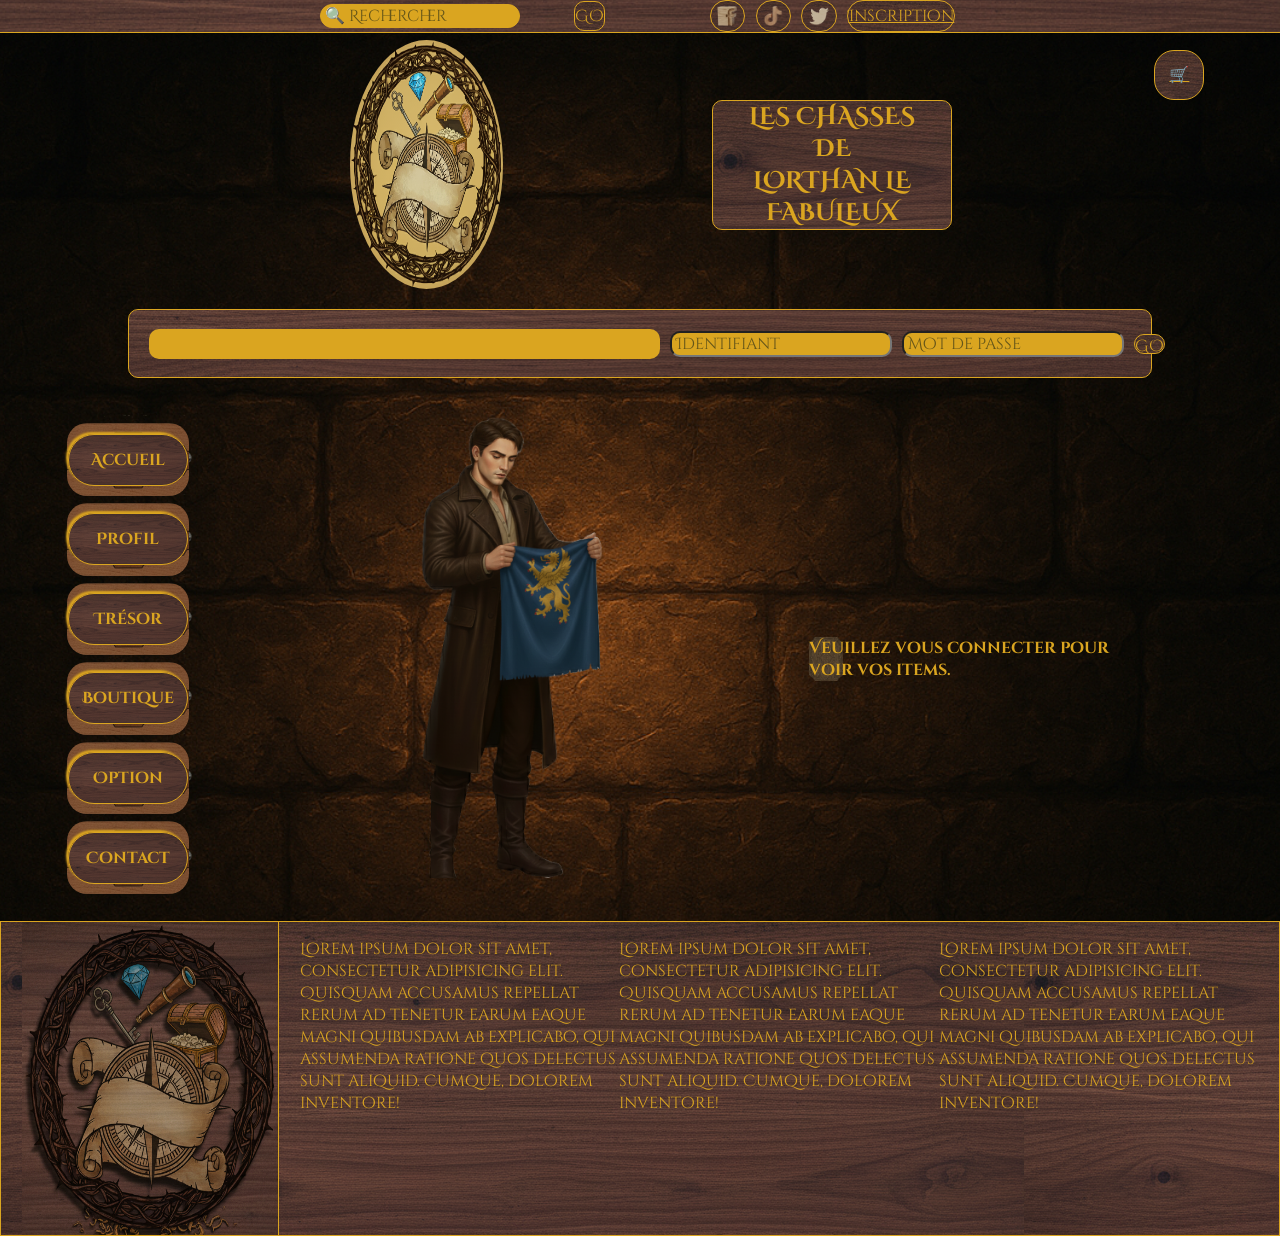
<file: Profil.html>
<!DOCTYPE html>
<html lang="fr">
  <head>
    <meta charset="UTF-8" />
    <meta name="viewport" content="width=device-width, initial-scale=1.0" />
    <link rel="stylesheet" href="style.css" />
    <script src="index.js" defer></script>
    <link
      id="favIcone"
      rel="shortcut icon"
      href="image/logosansfond_5.png"
      type="image/x-icon"
    />
    <title>Page d'accueil</title>
  </head>
  <body>
    <header>
      <div id="social">
        <div id="rechercher">
          <input
            id="inputRechercher"
            type="text"
            placeholder=" &#128269; Rechercher"
          />
          <button id="buttonRechercher" class="bouttonGo">GO</button>
        </div>
        <div id="bouttonSocial">
          <a
            class="bouttonSocial"
            href="https://www.facebook.com/home.php"
            target="_blank"
            ><img src="image/favfacebook (2).png" alt="img facebook"
          /></a>
          <a
            class="bouttonSocial"
            href="https://www.tiktok.com/home.php"
            target="_blank"
            ><img src="image/favtiktok (2).png" alt="img titok"
          /></a>
          <a
            class="bouttonSocial"
            href="https://www.x.com/home.php"
            target="_blank"
            ><img src="image/favx (2).png" alt="img x"
          /></a>

          <a class="bouttonSocial" id="lienInscription" href="insciption.html"
            >Inscription</a
          >
        </div>
      </div>
      <div id="bandeau">
        <a id="logoLink" href="index.html"
          ><img
            id="logo1"
            src="image/logosansfond_5.png"
            alt="img logo"
            height="250px"
            width="250px"
        /></a>
        <div id="parentTitre">
          <div id="titre1">
            <h1>
              <strong>
                LES CHASSES <br />
                DE <br />
                LORTHAN LE FABULEUX</strong
              >
            </h1>
          </div>
        </div>
      </div>
      <div id="bandeauLog">
        <a class="bouttonSocial" id="lienpanier" href="panier.html">🛒</a>
        <div id="newLetter">
          <output id="outputNewLetter"
            ><div id="trainNewLetter"></div>
            vide</output
          >
        </div>
        <input id="pseudo" type="Identifiant" placeholder=" Identifiant" />
        <input id="password" type="password" placeholder=" Mot de passe" />
        <button id="buttonLogin" class="bouttonGo" type="submit">GO</button>

        <div id="pseudoConfirme"></div>
        <button id="buttonLogout" class="bouttonOut" type="submit">
          Quitter
        </button>
      </div>
    </header>

    <main>
      <div id="coteGauche">
        <nav id="sideMenu">
          <div class="fondBouttonNav">
            <img class="clef" src="image/clef.png" alt="une clef" />
            <a id="button1" class="bouttonNav" href="index.html"
              ><strong>Accueil</strong></a
            >
          </div>
          <div class="fondBouttonNav">
            <img class="clef" src="image/clef.png" alt="une clef" />
            <a class="bouttonNav" href="Profil.html"><strong>Profil</strong></a>
          </div>
          <div class="fondBouttonNav">
            <img class="clef" src="image/clef.png" alt="une clef" />
            <a id="bouttonChasse" class="bouttonNav" href="chasseautresor.html"
              ><strong>Trésor</strong></a
            >
          </div>
          <div class="fondBouttonNav">
            <img class="clef" src="image/clef.png" alt="une clef" />
            <a class="bouttonNav" href="boutique.html"
              ><strong>Boutique</strong></a
            >
          </div>
          <div class="fondBouttonNav">
            <img class="clef" src="image/clef.png" alt="une clef" />
            <a class="bouttonNav" href="option.html"><strong>Option</strong></a>
          </div>
          <div class="fondBouttonNav">
            <img class="clef" src="image/clef.png" alt="une clef" />
            <a class="bouttonNav" href="contact.html"
              ><strong>Contact</strong></a
            >
          </div>
        </nav>
      </div>
      <div id="profile1">
        <img
          id="profileimage"
          src="image/profilImage.png"
          alt="image de LORTHAN"
        />
        <div id="profilDiv"></div>
        <div id="sideMenu2">
          <nav id="sideMenu3">
            <div class="fondBouttonNav">
              <a id="button1" class="bouttonNav" href="index.html"
                ><strong>Accueil</strong></a
              >
            </div>
            <div class="fondBouttonNav">
              <a class="bouttonNav" href="Profil.html"
                ><strong>Profil</strong></a
              >
            </div>
            <div class="fondBouttonNav">
              <a
                id="bouttonChasse"
                class="bouttonNav"
                href="chasseautresor.html"
                ><strong>Trésor</strong></a
              >
            </div>
            <div class="fondBouttonNav">
              <a class="bouttonNav" href="boutique.html"
                ><strong>Boutique</strong></a
              >
            </div>
            <div class="fondBouttonNav">
              <a class="bouttonNav" href="option.html"
                ><strong>Option</strong></a
              >
            </div>
            <div class="fondBouttonNav">
              <a class="bouttonNav" href="contact.html"
                ><strong>Contact</strong></a
              >
            </div>
          </nav>
        </div>
      </div>
    </main>

    <footer>
      <img id="footerLogo" src="image/fondFotter.png" alt="img logo" />

      <div id="footerCadre">
        <div id="footerTexte">
          <p>
            Lorem ipsum dolor sit amet, consectetur adipisicing elit. Quisquam
            accusamus repellat rerum ad tenetur earum eaque magni quibusdam ab
            explicabo, qui assumenda ratione quos delectus sunt aliquid. Cumque,
            dolorem inventore!
          </p>
          <p>
            Lorem ipsum dolor sit amet, consectetur adipisicing elit. Quisquam
            accusamus repellat rerum ad tenetur earum eaque magni quibusdam ab
            explicabo, qui assumenda ratione quos delectus sunt aliquid. Cumque,
            dolorem inventore!
          </p>
          <p>
            Lorem ipsum dolor sit amet, consectetur adipisicing elit. Quisquam
            accusamus repellat rerum ad tenetur earum eaque magni quibusdam ab
            explicabo, qui assumenda ratione quos delectus sunt aliquid. Cumque,
            dolorem inventore!
          </p>
        </div>
      </div>
    </footer>
  </body>
</html>
</file>
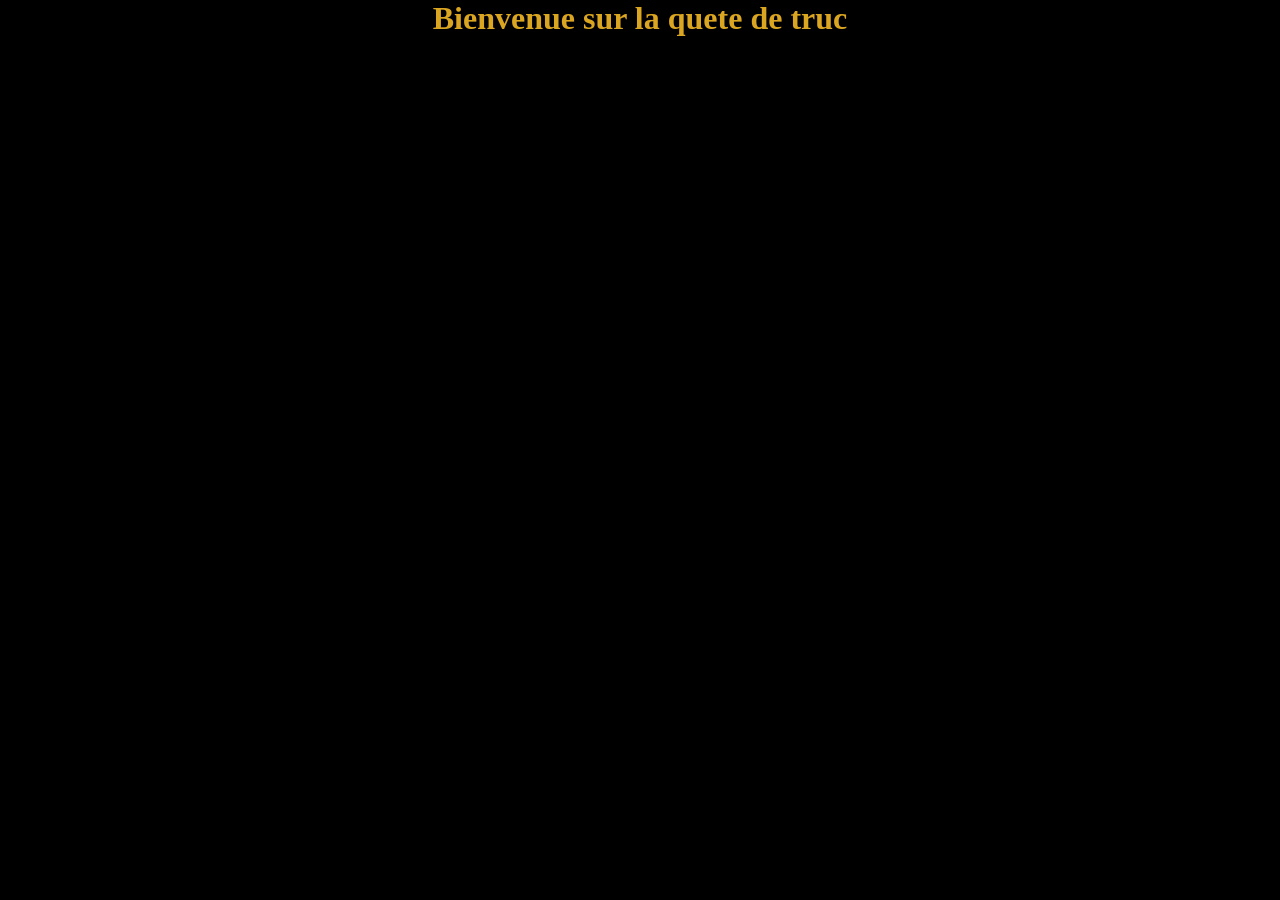
<file: truc.html>
<!DOCTYPE html>
<html lang="fr">
  <head>
    <meta charset="UTF-8" />
    <meta name="viewport" content="width=device-width, initial-scale=1.0" />
    <link rel="stylesheet" href="stylequete.css" />
    <title>truc</title>
  </head>
  <body>
    <h1>Bienvenue sur la quete de truc</h1>
  </body>
</html>
</file>
<file: style.css>
@import url("https://fonts.googleapis.com/css2?family=Cinzel+Decorative:wght@700&family=Merriweather:wght@400;700&display=swap");
@keyframes defilement {
  0% {
    transform: translate(0, 0);
  }
  100% {
    transform: translate(-100%, 0);
  }
}
:root {
  /* Couleurs principales */
  --primary-color: goldenrod;
  --secondary-color: #635419fe;
  --troisieme-color: brown;
  --text-color-1: goldenrod;
  --text-color-2: #332902;

  /* Typographie */
  --font-primary: "Cinzel Decorative", serif;
}

* {
  margin: 0;
  padding: 0;
  box-sizing: border-box;
  font-family: "Cinzel Decorative", serif;
  font-size: 100%;
  /* border: 1px solid black; */
  > strong {
    color: var(--text-color-1);
    font-family: "Cinzel Decorative", serif;
  }
}

input::placeholder {
  font-family: "Cinzel Decorative", serif;
  color: var(--secondary-color);
}

body {
  display: flex;
  flex-direction: column;
  justify-content: center;
  align-items: center;
  overflow-x: hidden;
  background-image: url(image/ChatGPT\ Image\ 26\ oct.\ 2025\,\ 10_00_55.png);
  background-repeat: no-repeat;
  background-position: center;
  background-size: cover;
  height: 100%;
  width: 100vw;
}

textarea {
  font-family: "Cinzel Decorative", serif;
  background-color: var(--primary-color);
}

/* ---------------------------------------header */

header {
  height: 42vh;
  width: 100%;
  display: flex;
  flex-direction: column;
  justify-content: start;
  align-items: center;
}
#inputRechercher {
  width: 200px;
  border-radius: 15px;
  font-family: "Cinzel Decorative", serif;
  border: solid 1px goldenrod;
  color: #332902;
  background-color: goldenrod;
}
#social {
  background-image: url(image/fondbandeausocial.png);
  background-repeat: no-repeat;
  background-position: center center;
  background-size: 100%;
  display: flex;
  flex-direction: row;
  justify-content: center;
  align-items: center;
  height: 10%;
  width: 100%;
  font-family: "Cinzel Decorative", serif;
  border-bottom: 1px solid goldenrod;
}

#bouttonSocial {
  display: flex;
  flex-direction: row;
  justify-content: center;
  align-items: center;
  height: 100%;
  width: 20%;
  margin-left: 100px;
}

.bouttonSocial {
  display: flex;
  flex-direction: row;
  justify-content: center;
  align-items: center;
  height: 100%;
  width: 100%;
  margin-right: 2%;
  margin-left: 2%;
  border: solid 1px goldenrod;
  border-radius: 20px;
  background-image: url(image/fondbandeausocial.png);
  color: goldenrod;
  > img {
    height: 20px;
    width: 20px;
  }
}

#bandeau {
  display: flex;
  flex-direction: row;
  justify-content: center;
  align-items: center;
  height: 75%;
  width: 100%;
  gap: 10%;
  margin-top: 0.5%;
  > a {
    height: 100%;
    width: 20%;
    display: flex;
    justify-content: center;
    align-items: center;
  }
}
#logoLink {
  display: flex;
  justify-content: start;
  align-items: center;
  height: 100%;
  width: 20%;
}

#logo1 {
  border-radius: 50%;
  height: 100%;
  width: 60%;
}

#titre1 {
  display: flex;
  justify-content: center;
  align-items: center;
  width: 100%;
  height: 100%;
  text-align: center;
}

h1 {
  height: 80%;
  width: 80%;
  font-family: "Cinzel Decorative", serif;
  font-size: 200%;
  background-image: url(image/fondbandeausocial2.png);
  border: #daa520 solid 1px;
  border-radius: 10px;
}

#bandeauLog {
  width: 80vw;
  display: flex;
  justify-content: space-between;
  align-items: center;
  height: 20%;
  margin-top: 20px;
  margin-left: 0;
  background-image: url(image/fondbandeausocial.png);
  background-size: cover;
  background-repeat: no-repeat;
  background-position: center center;
  padding-top: 8px;
  padding-bottom: 8px;
  border-radius: 10px;
  color: goldenrod;
  border: 1px solid goldenrod;
  > input {
    margin-left: 10px;
    border-radius: 10px;
    font-family: "Cinzel Decorative", serif;
    background-color: goldenrod;
    color: #332902;
    width: 300px;
  }
}
#newLetter {
  width: 50%;
  border-radius: 10px;
  background-color: goldenrod;
  color: #332902;
  text-align: center;
  font-family: "Cinzel Decorative", serif;
  margin-left: 20px;
}
#outputNewLetter {
  width: 90%;
  height: 30px;
  overflow: hidden;
  white-space: pre;
  position: relative;
  display: flex;
  align-items: center;
}
#trainNewLetter {
  display: inline-block;
  color: #332902;
  padding-left: 100%;
  animation: defilement 50s linear infinite;
}
#bandeauLog > p strong {
  color: goldenrod;
}

#bandeauLog > button {
  margin-right: 20px;
  margin-left: 10px;
  height: 20px;
}

#inscription {
  display: flex;
  flex-direction: column;
  justify-content: center;
  align-items: center;
  gap: 20px;
  background-image: url(image/fondbandeausocial.png);
  border: #daa520 solid 1px;
  border-radius: 15px;
  padding: 20px;
}
/* -----------------------main fixe */
#mainInscription {
  display: flex;
  flex-direction: column;
  justify-content: center;
  align-items: center;
  height: 100%;
  width: 100%;
}
main {
  display: flex;
  flex-direction: row;
  justify-content: space-between;
  margin-top: 50px;
  height: 600px;
  width: 100%;
}
#coteGauche {
  display: flex;
  flex-direction: column;
  justify-content: center;
  align-items: center;
  width: 25%;
  border-radius: 100px;
}

#sideMenu {
  display: flex;
  flex-direction: column;
  justify-content: space-evenly;
  align-items: center;
  width: 80%;
  height: 80vh;
}
.clef {
  height: 10%;
  position: absolute;
  z-index: -1;
  margin-left: 0px;
  transition: margin-left 0.4s;
}
.fondBouttonNav {
  display: flex;
  flex-direction: column;
  justify-content: center;
  align-items: center;
  width: 60%;
  height: 15%;
  background-image: url(image/fondBouttonNav.png);
  background-repeat: no-repeat;
  background-position: center;
  background-size: cover;
  border-radius: 20px;
}
.bouttonNav {
  box-shadow: -2px -2px 2px goldenrod;
  width: 120px;
  min-height: 50px;
  border-radius: 50px;
  border: solid 1px #daa520;
  background-image: url(image/fondbandeausocial.png);
  background-size: cover;
  background-repeat: no-repeat;
  background-position: center center;
  text-align: center;
  line-height: 50px;
  text-decoration: none;
  border: var(--primary-color) solid 1px;
  position: initial;
}
.bouttonNav:hover {
  box-shadow: none;
  transform: translateX(-1px);
  transform: translatey(-1px);
}
.bouttonNav strong {
  font-family: "Cinzel Decorative", serif;
}

.bouttonNavDesa {
  width: 120px;
  min-height: 50px;
  border-radius: 50px;
  border: solid 1px #daa520;
  background-image: url(image/fondbandeausocial.png);
  background-size: cover;
  background-repeat: no-repeat;
  background-position: center center;
  text-align: center;
  line-height: 50px;
  text-decoration: none;
  border: var(--primary-color) solid 1px;
  position: initial;
  pointer-events: none;
  transform: translateX(-1px);
  transform: translatey(-1px);
}

#sideMenu2 {
  display: none;
  flex-direction: column;
  justify-content: center;
  align-items: center;
}

/* ------------------page accueil */

#corpMenu {
  display: flex;
  flex-direction: row;
  justify-content: center;
  align-items: center;
  width: 100%;
  height: 100%;
}

#imgTexte {
  height: 100%;
  width: 30%;
}
#hautTexte {
  display: flex;
  flex-direction: row;
  justify-content: center;
  align-items: center;
  height: 80%;
  width: 50%;
  background-image: url(image/fondbandeausocial2.png);
  background-repeat: no-repeat;
  background-position: center center;
  background-size: cover;
  border: #daa520 solid 1px;
  border-radius: 10px;
}
#divtexte {
  display: flex;
  flex-direction: column;
  justify-content: start;
  align-items: center;
  height: 60%;
  width: 60%;
}

#introTitre {
  margin-bottom: 2%;
  color: var(--primary-color);
  font-family: "Cinzel Decorative", serif;
  text-align: justify;
  height: 30%;
  width: 100%;
  align-items: center;
  margin-top: -50px;
  > h2 {
    height: 100%;
  }
}
#divtexte > h3 {
  text-align: center;
  color: var(--primary-color);
  font-family: "Cinzel Decorative", serif;
  text-align: justify;
}
#divtexte > p {
  text-align: justify;
  color: var(--primary-color);
  font-family: "Cinzel Decorative", serif;
  margin-bottom: 20px;
  height: 60%;
  width: 80%;
}

.sousTitre {
  font-family: "Cinzel Decorative", serif;
  color: var(--secondary-color);
  margin-bottom: 2%;
  width: 100%;
  height: 10%;
  text-align: start;
}

/* -----------------footer */

footer {
  display: flex;
  flex-direction: row;
  align-items: center;
  justify-content: space-evenly;
  height: 35vh;
  width: 100%;
  margin-top: 20px;
  background-image: url(image/fondbandeausocial.png);
  border: solid 1px var(--primary-color);
}

#footerLogo {
  /* width: 20%; */
  height: 100%;
  box-sizing: content-box;
  width: 20%;
  border-right: solid 1px var(--primary-color);
}

#footerCadre {
  display: flex;
  flex-direction: row;
  justify-content: center;
  align-items: center;
  height: 100%;
  width: 75%;
}
#footerTexte {
  height: 90%;
  display: flex;
  flex-direction: row;
  justify-content: space-evenly;
  margin: 100;
  padding: 100;
  color: goldenrod;
}

/* --------------------------profile */

.ligne-profil {
  width: 50%;
  border: 1px solid goldenrod;
  margin: 10px;
  margin-left: 80px;
  padding: 10px;
  display: flex;
  justify-content: space-between;
  align-items: center;
  color: goldenrod;
  border-radius: 15px;
  background-image: url(image/fondbandeausocial.png);
}

#profile1 {
  display: flex;
  flex-direction: row;
  justify-content: center;
  align-items: center;
  height: 100%;
  width: 100%;
}

#profileimage {
  height: 80%;
  width: 18%;
  margin-right: 20%;
}

#profilDiv {
  height: 80%;
  width: 30%;
  background-image: url(image/fondObjet2vertical.png);
  background-repeat: no-repeat;
  background-size: contain;
  display: flex;
  flex-direction: column;
  justify-content: center;
  align-items: center;
  > div {
    width: 50%;
  }
}
/* -----------------------boutique */

#boutiqueCorp {
  width: 80%;
  height: 100%;
  display: flex;
  flex-direction: row;
  justify-content: start;
  align-items: center;
}

#boutiqueImg {
  height: 80%;
  width: 30%;
}
#hautDeBoutique {
  display: flex;
  flex-direction: column;
  justify-content: center;
  align-items: center;
  width: 60%;
  height: 100%;
  /* background-image: url(image/fondbandeausocial.png); */
  background-size: cover;
  background-repeat: no-repeat;
  background-position: center;
}
#produitsList {
  display: flex;
  flex-wrap: wrap;
  justify-content: center;
  gap: 10px;
  padding: 10px;
  width: 100%;
}
.case-Produit {
  background-color: #332902(0, 0, 0, 0.7);
  border: 2px solid goldenrod;
  border-radius: 15px;
  width: 250px;
  padding: 10px;
  display: flex;
  flex-direction: column;
  justify-content: space-between;
  box-shadow: 0 4px 8px rgba(0, 0, 0, 0.5);
  transition: transform 1s;
  background-image: url(image/fondbandeausocial2.png);
}
.produit-nom {
  font-family: "Cinzel Decorative", serif;
  font-size: 1.2em;
  color: goldenrod;
  text-align: center;
  border-bottom: 1px solid #332902;
  padding-bottom: 10px;
  margin-bottom: 10px;
}
.produit-Description {
  color: goldenrod;
  font-size: 0.9em;
  text-align: justify;
  margin-bottom: 15px;
  font-family: sans-serif;
}

.produit-action {
  display: flex;
  justify-content: end;
  align-items: center;
}

.produit-price {
  color: goldenrod;
  font-size: 1.1em;
}

.add-to-panier {
  border-radius: 10px;
  height: 40px;
  width: 30px;
}
.ligne-panier {
  border: 1px solid goldenrod;
  margin: 10px;
  padding: 10px;
  display: flex;
  justify-content: space-between;
  align-items: center;
  color: goldenrod;
  background-color: rgba(0, 0, 0, 0.6);
}
#lienpanier {
  position: absolute;
  top: 50px;
  right: 50px;
  height: 50px;
  width: 50px;
  align-items: center;
}

/* -----------------------contact */
#contactCorp {
  display: flex;
  flex-direction: row;
  justify-content: start;
  align-items: center;
  width: 80%;
}

#contactImg {
  height: 90%;
  margin-left: 5%;
  margin-right: 5%;
}
#formulaire {
  display: flex;
  flex-direction: column;
  justify-content: center;
  align-items: center;
  height: 70%;
  width: 60%;
  background-image: url(image/fondObjet2.png);
  background-repeat: no-repeat;
  background-position: center center;
  background-size: contain;
}
.ligneFormulaire::placeholder {
  color: #635419fe;
}
#contactForm {
  display: flex;
  flex-direction: column;
  justify-content: space-around;
  align-items: center;
  font-family: "Cinzel Decorative", serif;
  color: goldenrod;
  width: 60%;
  height: 50%;
  border: solid 5px goldenrod;
  border-radius: 10%;
  overflow-y: scroll;
}

#formulaire > button {
  background-image: url(image/fondbandeausocial.png);
  height: 50px;
  width: 100px;
  color: goldenrod;
  border: solid 1px goldenrod;
  font-family: "Cinzel Decorative", serif;
  border-radius: 50px;
  margin-top: 10px;
  margin-right: 50px;
}

/* -----------------------option */

#optionCorp {
  width: 100%;
  height: 100%;
  display: flex;
  flex-direction: row;
  align-items: center;
}
#optionImg {
  height: 90%;
}
#optionItem {
  display: flex;
  flex-direction: row;
  justify-content: center;
  align-items: center;
  width: 70%;
  height: 80%;
  background-image: url(image/fondObjet2.png);
  background-repeat: no-repeat;
  background-position: center center;
  background-size: contain;
  color: goldenrod;
  margin-left: 5%;
}
#optionForm {
  display: flex;
  flex-direction: column;
  justify-content: center;
  align-items: start;
  width: 30%;
  padding: 05%;

  border-radius: 10%;
}

#optionItem > button {
  color: goldenrod;
  background-image: url(image/fondObjet2.png);
  background-repeat: no-repeat;
  background-attachment: local;
  background-position: center center;
  background-size: cover;
  border-radius: 50px;
  margin-top: 10px;
}
#optionItem > label {
  margin: 10px;
}
#API {
  display: flex;
  flex-direction: row;
  justify-content: center;
  align-items: center;
  text-align: center;
  background-image: url(image/fondbandeausocial.png);
  width: 50%;
  border: #daa520 solid 1px;
  border-radius: 10px;
}
.checkbox {
  background-color: var(--primary-color);
}
/* -----------------------chasse */
#pourTel {
  display: none;
}
#chasseCorp {
  display: flex;
  flex-direction: row;
  justify-content: start;
  align-items: center;
  margin-top: 10%;
  height: 100%;
  width: 100%;
  margin-top: 0%;
}
#chasseImage {
  width: 20%;
  height: 90%;
  margin-right: 5%;
  margin-left: 5%;
}

#chasseDiv {
  display: flex;
  flex-direction: column;
  justify-content: center;
  align-items: center;
  background-image: url(image/fondbandeausocial.png);
  border: #daa520 1px solid;
  width: 500px;
  height: 300px;
}

button {
  background-image: url(image/fondbandeausocial.png);
  border: solid 1px goldenrod;
  border-radius: 10px;
  height: 30px;
  color: goldenrod;
  font-family: "Cinzel Decorative", serif;
  margin-left: 50px;
}
button:hover {
  scale: 1.5;
}
.bouttonSocial:hover {
  scale: 1.2;
}

@media screen and (max-width: 1350px) {
  body {
    height: auto;
  }
  h1 {
    font-size: 150%;
    height: 50%;
  }

  main {
    height: 400%;
    margin-top: 3%;
  }
  #coteGauche {
    justify-content: start;
  }
  #sideMenu {
    height: 100%;
  }
  .fondBouttonNav {
    width: 60%;
  }

  #corpMenu {
    justify-content: start;
    height: 500px;
    width: 80%;
  }
  #corp {
    height: 100%;
    width: 80%;
  }
  #imgTexte {
    width: 40%;
  }
  #hautTexte {
    height: 100%;
    width: 800px;
    background-size: contain;
  }
  #divtexte {
    height: 80%;
    width: 80%;
  }
  #hautProfil {
    background-image: url(image/fondObjet2.png);
    height: 100%;
  }
  #profile1 {
    height: 100%;
  }
  #profileInfo {
    background-image: none;
    max-height: 300px;
    > h2 {
      margin-top: 20%;
    }
  }
  #chasseCorp {
    height: 100%;
  }
  #chasseImage {
    width: 20%;
  }
  #chasseItem {
    height: 600px;
    width: 60%;
    background-image: url(image/fondObjet2vertical.png);
    background-repeat: no-repeat;
    background-position: center;
    background-size: contain;
  }
  #chassePayante {
    overflow: scroll;
    overflow-x: hidden;
    padding-top: 100px;
    height: 200px;
    width: 75%;
  }
  #chasseGratuite {
    overflow: scroll;
    overflow-x: hidden;
    padding-top: 100px;
    height: 200px;
    width: 75%;
  }
  #contactCorp {
    flex-direction: row;
    justify-content: center;
    align-items: center;
    height: 50%;
    width: 80%;
  }
  #contactImg {
    height: 25%;
    width: 20%;
  }
  #optionCorp {
    height: 500px;
  }
  /* #optionImg {
    height: 50%;
  } */
  #formulaire {
    height: 400px;
    width: 100%;
  }
  #contactForm {
    height: 60%;
    width: 80%;
  }
  #boutiqueImg {
    height: 100%;
  }
}

@media screen and (max-width: 1050px) {
  main {
    margin-top: 50px;
    height: 150vh;
  }
  #parentTitre {
    background-image: url(image/fond_titre2.png);
    background-repeat: no-repeat;
    background-position: center center;
    background-size: 100%;
    display: flex;
    justify-content: center;
    align-items: center;
    width: 100%;
  }
  #titre1 {
    display: flex;
    flex-direction: row;
    justify-content: center;
    align-items: center;
    background-image: none;
    width: 100%;
    > h1 {
      width: 100%;
      font-size: 120%;
    }
  }
  #bandeauLog {
    justify-content: center;
    width: auto;
  }
  #newLetter {
    display: none;
    width: 0;
  }
  #sideMenu {
    width: 300px;
    height: 600px;
  }
  footer {
    height: fit-content;
    justify-content: center;
  }
  #profile1 {
    margin-top: 10px;
    height: 100%;
    display: flex;
    flex-direction: column;
  }
  #hautProfil {
    background-image: url(image/fondObjet2.png);
    height: 300px;
    width: 100%;
  }
  #profileInfo {
    height: 200px;
    width: 60%;
    background-image: none;
    > h2 {
      margin-top: 200px;
      width: 80%;
    }
  }
  #boutiqueCorp {
    display: flex;
    flex-direction: row;
    justify-content: center;
    align-items: center;
    height: 100%;
  }
  #hautDeBoutique {
    height: 500px;
  }
  #boutiqueImg {
    height: 80%;
    width: 40%;
  }
  #boutiqueTab {
    height: 400px;
    width: 80%;
  }
  #optionCorp {
    flex-direction: column;
    justify-content: start;
    align-items: center;
    height: 100%;
  }
  #optionImg {
    height: 80%;
    width: 20%;
  }
  #optionItem {
    justify-content: center;
    height: 100%;
    width: 70%;
  }
  #optionForm {
    height: 20%;
    width: 20%;
  }

  #chasseCorp {
    height: 100%;
    width: 80%;
    display: none;
  }

  #contactImg {
    height: 100%;
    margin-top: 50px;
  }
  #contactCorp {
    flex-direction: column;
    height: 140vh;
  }
  #pourTel {
    display: flex;
    flex-direction: column;
    justify-content: center;
    align-items: center;
    text-align: center;
    height: 300px;
    width: 100%;
    text-align: center;
    color: #daa520;
  }
  #fondPourTel {
    display: flex;
    flex-direction: row;
    justify-content: center;
    align-items: center;
    height: 100%;
    width: 100%;
    background-image: url(image/fond_titre2.png);
    background-repeat: no-repeat;
    background-position: center;
    background-size: contain;
  }
}

@media screen and (max-width: 800px) {
  #parentTitre {
    width: 100%;
    background-size: 80%;
    > div > h1 {
      font-size: 120%;
      height: 100%;
    }
  }

  #footerLogo {
    display: none;
  }

  header {
    height: 100%;
    justify-content: center;
    align-items: center;
  }
  #bandeau {
    display: flex;
    flex-direction: row;
    justify-content: start;
    align-items: start;
    height: 200px;
    > * {
      margin: 0;
      padding: 0;
    }
    > a {
      margin-left: 20px;
    }
  }
  #logo1 {
    height: 50%;
    width: 100%;
  }
  #Titre1 {
    height: 25%;
  }
  h1 {
    width: 70%;
    height: 70%;
    padding: 50px;
  }

  #bandeauLog {
    flex-direction: column;
    height: auto;
    width: 80%;
    justify-content: center;
    align-items: center;
    gap: 2px;
    margin-left: 10%;
    z-index: 10;
  }
  #sideMenu2 {
    display: flex;
    flex-direction: row;
    justify-content: center;
    align-items: center;
    width: 40%;
    position: sticky;
    bottom: 0;
  }
  #sideMenu3 {
    display: flex;
    flex-direction: row;
    justify-content: center;
    align-items: center;

    height: 100%;
    width: 100%;
  }
  .fondBouttonNav {
    width: 50%;
    height: 100%;
  }
  .bouttonNav {
    width: 120px;
    min-height: 50px;
    border-radius: 50px;
    border: solid 1px #daa520;
    background-image: url(image/fondbandeausocial.png);
    background-size: cover;
    background-repeat: no-repeat;
    background-position: center center;
    text-align: center;
    line-height: 50px;
    text-decoration: none;
    border: var(--primary-color) solid 1px;
    position: initial;
    width: 100%;
    margin: 15px;
  }
  main {
    flex-direction: column;
    justify-content: center;
    align-items: center;
    margin-top: 50px;
  }
  #sideMenu {
    width: 80%;
  }
  #coteGauche {
    display: none;
    width: 0;
  }
  #corpMenu {
    width: 100%;
    height: 100%;
    margin-top: -50px;
    flex-direction: column;
  }
  #corp {
    width: 100vw;
    justify-content: start;
    align-items: start;
  }
  #imgTexte {
    z-index: 0;
    width: 30%;
  }
  #hautTexte {
    background-size: contain;
    justify-content: center;
    align-items: center;
    width: 100%;
  }

  #hautTexte {
    display: flex;
    flex-direction: row;
    justify-content: center;
    align-items: center;
    height: auto;
    width: 100%;
    height: 400px;
  }
  #divtexte {
    width: 800px;
    > * {
      width: 100%;
    }
  }
  #footerCadre {
    width: 100%;
  }
  #footerTexte {
    width: 100%;
  }

  #profile1 {
    margin-top: -100px;
  }
  #profileInfo {
    > h2 {
      margin-top: 300px;
    }
  }
  #profileimage {
    margin-top: 50px;
  }

  #boutiqueImg {
    margin-top: 50px;
  }
  #boutiqueCorp {
    width: 100%;
    margin-top: -100px;
  }
  #hautDeBoutique {
    height: 550px;
    width: 100%;
  }
  #boutiqueTab {
    height: 400px;
    width: 80%;
  }
  #optionCorp {
    margin-top: -100px;
  }
  #optionImg {
    width: 15%;
    margin-top: 50px;
  }
  #optionItem {
    width: 100%;
  }
  #optionForm {
    width: 40%;
  }
  #contactCorp {
    height: 100%;
    margin-top: -100px;
  }
  #contactImg {
    width: 20%;
    height: 100%;
  }
  #formulaire {
    height: 200%;
    width: 180%;
    display: flex;
    justify-content: center;
    align-items: center;
    margin-left: 15%;
    padding: 0;
    background-image: url(image/fondObjet2vertical.png);
  }
  #contactForm {
    height: 200px;
    width: 30%;
  }
  .lienpanier {
    top: 50px;
    right: 450px;
  }
}
</file>
<file: stylequete.css>
* {
  margin: 0;
  padding: 0;
  box-sizing: border-box;
}
body {
  background-color: black;
}
h1 {
  text-align: center;
  color: goldenrod;
}
</file>
